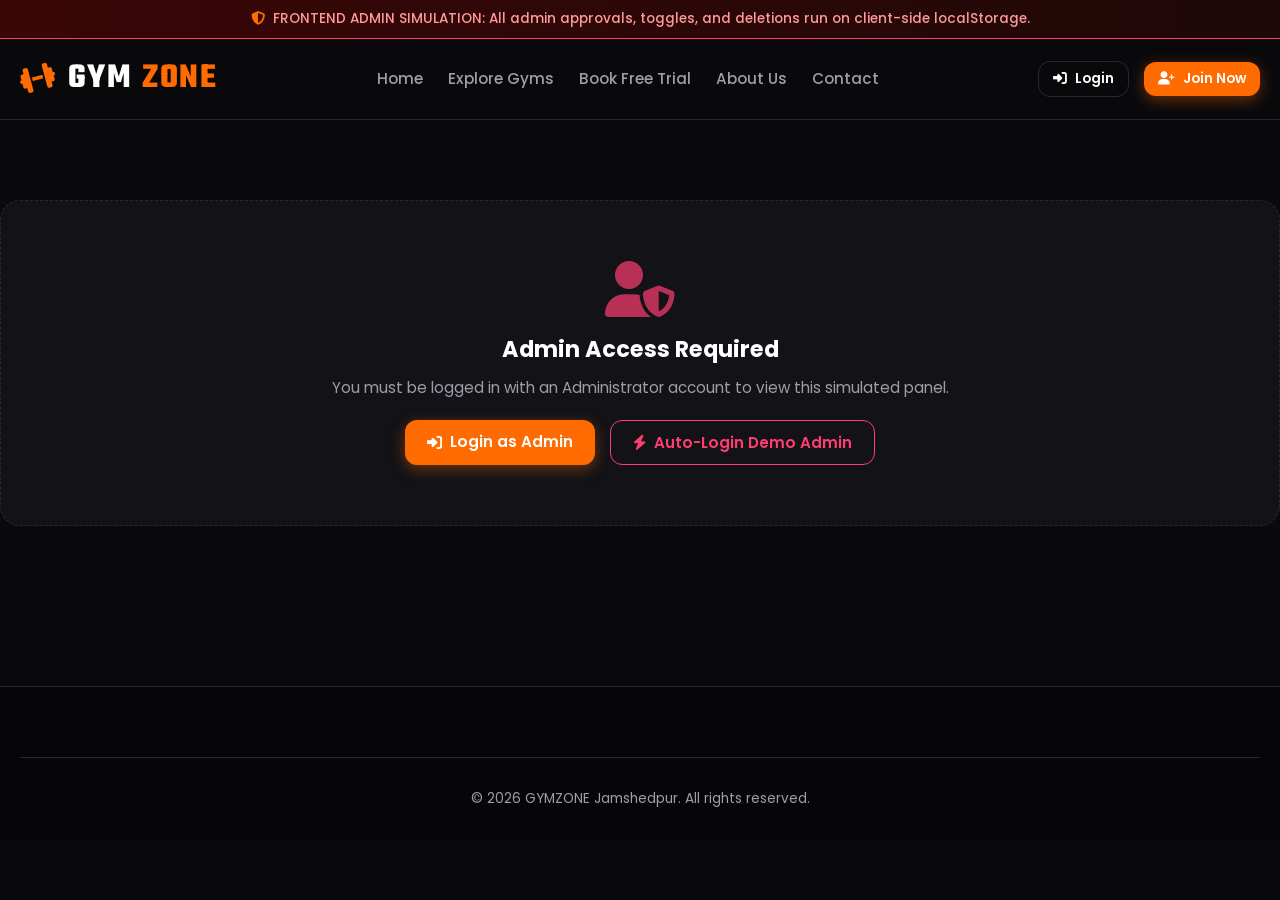
<file: admin-dashboard.html>
<!DOCTYPE html>
<html lang="en">
<head>
  <meta charset="UTF-8">
  <meta name="viewport" content="width=device-width, initial-scale=1.0">
  <title>Admin Dashboard - GYMZONE</title>
  <link rel="stylesheet" href="https://cdnjs.cloudflare.com/ajax/libs/font-awesome/6.4.0/css/all.min.css">
  <link rel="stylesheet" href="css/style.css">
  <link rel="stylesheet" href="css/responsive.css">
</head>
<body>

  <!-- Demo Disclaimer Banner -->
  <div class="demo-banner" style="background: linear-gradient(90deg, #3b0606, #1f0808); border-bottom-color: var(--danger-color); color: #ff9999;">
    <i class="fas fa-shield-alt"></i> FRONTEND ADMIN SIMULATION: All admin approvals, toggles, and deletions run on client-side localStorage.
  </div>

  <!-- Navigation Bar -->
  <nav class="navbar">
    <div class="container">
      <a href="index.html" class="brand-logo">
        <i class="fas fa-dumbbell"></i> GYM<span>ZONE</span>
      </a>
      
      <ul class="nav-links">
        <li><a href="index.html" class="nav-link">Home</a></li>
        <li><a href="explore.html" class="nav-link">Explore Gyms</a></li>
        <li><a href="booking.html" class="nav-link">Book Free Trial</a></li>
        <li><a href="about.html" class="nav-link">About Us</a></li>
        <li><a href="contact.html" class="nav-link">Contact</a></li>
      </ul>

      <div style="display: flex; align-items: center; gap: 15px;">
        <div class="nav-right">
          <!-- Populated by JS -->
        </div>
        <button class="hamburger-btn" aria-label="Toggle Menu"><i class="fas fa-bars"></i></button>
      </div>
    </div>
  </nav>

  <!-- Protection Warning -->
  <div id="adminProtectionWarning" class="container section" style="display: none;">
    <div class="empty-state">
      <i class="fas fa-user-shield empty-icon" style="color: var(--danger-color);"></i>
      <h3 class="empty-title">Admin Access Required</h3>
      <p class="empty-desc">You must be logged in with an Administrator account to view this simulated panel.</p>
      <div style="display: flex; gap: 15px; justify-content: center; margin-top: 15px;">
        <a href="login.html" class="btn btn-primary"><i class="fas fa-sign-in-alt"></i> Login as Admin</a>
        <button onclick="loginDemoAdmin()" class="btn btn-outline" style="border-color: var(--danger-color); color: var(--danger-color);"><i class="fas fa-bolt"></i> Auto-Login Demo Admin</button>
      </div>
    </div>
  </div>

  <!-- Main Admin Content -->
  <div id="adminDashboardContent" class="container section" style="display: none; padding-top: 40px;">
    
    <div class="dashboard-header">
      <h1 style="font-family: var(--font-heading); font-size: 3rem; text-transform: uppercase; line-height: 1;">Platform <span>Admin Panel</span></h1>
      <p style="color: var(--text-muted);">Simulated frontend control center: Approve gym submissions, manage users & bookings.</p>
    </div>

    <!-- Admin Overview Cards -->
    <div class="stats-grid">
      <div class="stat-card">
        <div class="stat-icon"><i class="fas fa-dumbbell"></i></div>
        <div>
          <div class="stat-val" id="adminTotalGyms">0</div>
          <div class="stat-label">Total Gym Listings</div>
        </div>
      </div>

      <div class="stat-card">
        <div class="stat-icon" style="background: rgba(255, 170, 0, 0.15); color: var(--warning-color);"><i class="fas fa-clock"></i></div>
        <div>
          <div class="stat-val" id="adminPendingGyms">0</div>
          <div class="stat-label">Pending Approvals</div>
        </div>
      </div>

      <div class="stat-card">
        <div class="stat-icon" style="background: rgba(0, 230, 118, 0.15); color: var(--success-color);"><i class="fas fa-users"></i></div>
        <div>
          <div class="stat-val" id="adminTotalUsers">0</div>
          <div class="stat-label">Registered Demo Users</div>
        </div>
      </div>

      <div class="stat-card">
        <div class="stat-icon" style="background: rgba(255, 61, 113, 0.15); color: var(--danger-color);"><i class="fas fa-receipt"></i></div>
        <div>
          <div class="stat-val" id="adminTotalBookings">0</div>
          <div class="stat-label">Trial Pass Bookings</div>
        </div>
      </div>
    </div>

    <!-- Pending Gym Listings Approval Table -->
    <div class="detail-block">
      <h3 class="detail-block-title"><i class="fas fa-hourglass-half"></i> Pending Gym Submissions (Approve / Reject)</h3>
      <div class="table-responsive">
        <table class="data-table">
          <thead>
            <tr>
              <th>Gym & Owner</th>
              <th>Location</th>
              <th>Monthly Price</th>
              <th>Review Status</th>
              <th>Actions</th>
            </tr>
          </thead>
          <tbody id="adminPendingGymsBody">
            <!-- Rendered by admin.js -->
          </tbody>
        </table>
      </div>
    </div>

    <!-- All Gyms Management Table -->
    <div class="detail-block">
      <h3 class="detail-block-title"><i class="fas fa-building"></i> All Platform Gyms (Toggle Featured / Delete)</h3>
      <div class="table-responsive">
        <table class="data-table">
          <thead>
            <tr>
              <th>Gym Name</th>
              <th>Location</th>
              <th>Price</th>
              <th>Featured Status</th>
              <th>State</th>
              <th>Actions</th>
            </tr>
          </thead>
          <tbody id="adminAllGymsBody">
            <!-- Rendered by admin.js -->
          </tbody>
        </table>
      </div>
    </div>

    <!-- Users & Bookings Grid -->
    <div style="display: grid; grid-template-columns: 1fr 1fr; gap: 30px;">
      
      <div class="detail-block">
        <h3 class="detail-block-title"><i class="fas fa-user-friends"></i> Demo Users List</h3>
        <div class="table-responsive">
          <table class="data-table">
            <thead>
              <tr>
                <th>User Name</th>
                <th>Email</th>
                <th>Role</th>
                <th>Phone</th>
                <th>Joined</th>
              </tr>
            </thead>
            <tbody id="adminUsersTableBody">
              <!-- Rendered by admin.js -->
            </tbody>
          </table>
        </div>
      </div>

      <div class="detail-block">
        <h3 class="detail-block-title"><i class="fas fa-calendar-alt"></i> All Trial Pass Bookings</h3>
        <div class="table-responsive">
          <table class="data-table">
            <thead>
              <tr>
                <th>ID</th>
                <th>Member</th>
                <th>Gym</th>
                <th>Date & Slot</th>
                <th>Status</th>
              </tr>
            </thead>
            <tbody id="adminBookingsTableBody">
              <!-- Rendered by admin.js -->
            </tbody>
          </table>
        </div>
      </div>

    </div>

  </div>

  <!-- Footer -->
  <footer class="footer">
    <div class="container">
      <div class="footer-bottom">
        <p>&copy; 2026 GYMZONE Jamshedpur. All rights reserved.</p>
      </div>
    </div>
  </footer>

  <!-- Scripts -->
  <script src="js/gyms.js"></script>
  <script src="js/auth.js"></script>
  <script src="js/booking.js"></script>
  <script src="js/main.js"></script>
  <script src="js/admin.js"></script>
  <script>
    function loginDemoAdmin() {
      loginUser("admin@gymzone.com", "pass123");
      location.reload();
    }
  </script>
</body>
</html>
</file>
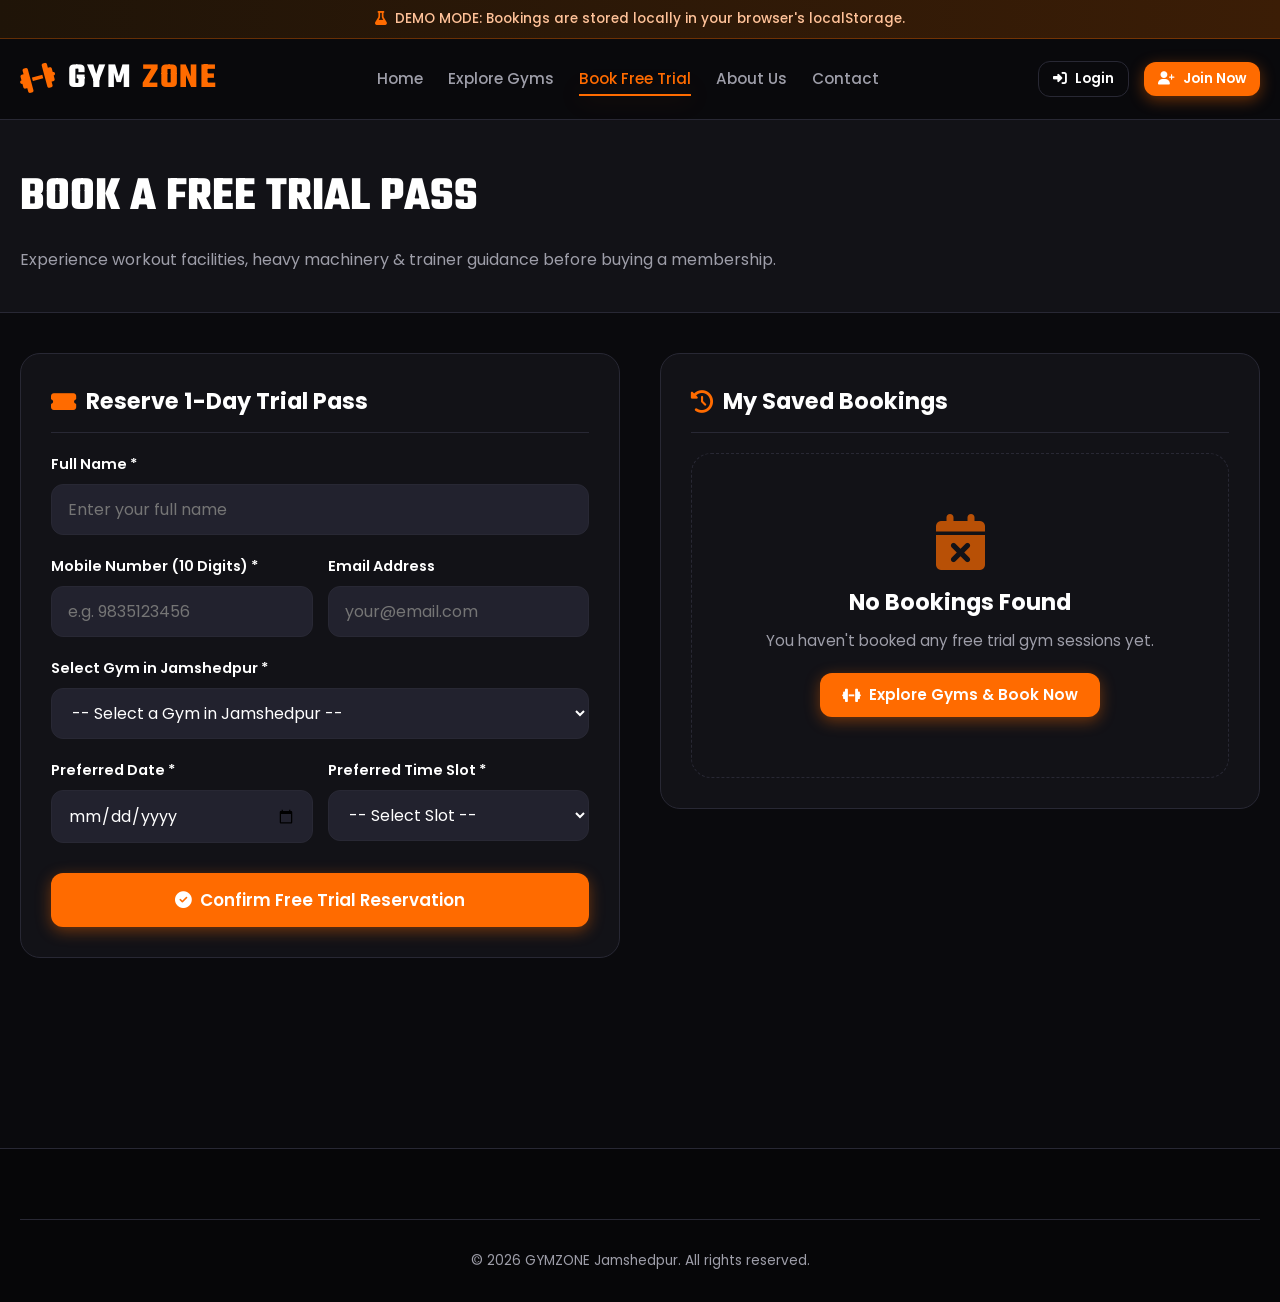
<file: booking.html>
<!DOCTYPE html>
<html lang="en">
<head>
  <meta charset="UTF-8">
  <meta name="viewport" content="width=device-width, initial-scale=1.0">
  <title>Book a Free Trial - GYMZONE</title>
  <link rel="stylesheet" href="https://cdnjs.cloudflare.com/ajax/libs/font-awesome/6.4.0/css/all.min.css">
  <link rel="stylesheet" href="css/style.css">
  <link rel="stylesheet" href="css/responsive.css">
</head>
<body>

  <!-- Demo Disclaimer Banner -->
  <div class="demo-banner">
    <i class="fas fa-flask"></i> DEMO MODE: Bookings are stored locally in your browser's localStorage.
  </div>

  <!-- Navigation Bar -->
  <nav class="navbar">
    <div class="container">
      <a href="index.html" class="brand-logo">
        <i class="fas fa-dumbbell"></i> GYM<span>ZONE</span>
      </a>
      
      <ul class="nav-links">
        <li><a href="index.html" class="nav-link">Home</a></li>
        <li><a href="explore.html" class="nav-link">Explore Gyms</a></li>
        <li><a href="booking.html" class="nav-link active">Book Free Trial</a></li>
        <li><a href="about.html" class="nav-link">About Us</a></li>
        <li><a href="contact.html" class="nav-link">Contact</a></li>
      </ul>

      <div style="display: flex; align-items: center; gap: 15px;">
        <div class="nav-right">
          <!-- Populated by JS -->
        </div>
        <button class="hamburger-btn" aria-label="Toggle Menu"><i class="fas fa-bars"></i></button>
      </div>
    </div>
  </nav>

  <!-- Page Header -->
  <div style="background: var(--bg-card); border-bottom: 1px solid var(--border-color); padding: 40px 0;">
    <div class="container">
      <h1 style="font-family: var(--font-heading); font-size: 3rem; text-transform: uppercase; margin-bottom: 10px;">Book a <span>Free Trial Pass</span></h1>
      <p style="color: var(--text-muted);">Experience workout facilities, heavy machinery & trainer guidance before buying a membership.</p>
    </div>
  </div>

  <!-- Booking Form & History Section -->
  <section class="section" style="padding-top: 40px;">
    <div class="container">
      <div style="display: grid; grid-template-columns: 1fr 1fr; gap: 40px; align-items: start;">
        
        <!-- Booking Form Box -->
        <div class="detail-block">
          <h2 class="detail-block-title"><i class="fas fa-ticket-alt"></i> Reserve 1-Day Trial Pass</h2>
          
          <form id="trialBookingForm">
            <div class="form-group">
              <label class="form-label" for="bookingName">Full Name *</label>
              <input type="text" id="bookingName" class="form-control" placeholder="Enter your full name" required>
              <span id="bookingNameError" class="error-text"></span>
            </div>

            <div class="form-row">
              <div class="form-group">
                <label class="form-label" for="bookingPhone">Mobile Number (10 Digits) *</label>
                <input type="tel" id="bookingPhone" class="form-control" placeholder="e.g. 9835123456" required>
                <span id="bookingPhoneError" class="error-text"></span>
              </div>

              <div class="form-group">
                <label class="form-label" for="bookingEmail">Email Address</label>
                <input type="email" id="bookingEmail" class="form-control" placeholder="your@email.com">
              </div>
            </div>

            <div class="form-group">
              <label class="form-label" for="bookingGymSelect">Select Gym in Jamshedpur *</label>
              <select id="bookingGymSelect" class="form-control" required>
                <option value="">-- Select a Gym --</option>
              </select>
              <span id="bookingGymError" class="error-text"></span>
            </div>

            <div class="form-row">
              <div class="form-group">
                <label class="form-label" for="bookingDate">Preferred Date *</label>
                <input type="date" id="bookingDate" class="form-control" required>
                <span id="bookingDateError" class="error-text"></span>
              </div>

              <div class="form-group">
                <label class="form-label" for="bookingTimeSlot">Preferred Time Slot *</label>
                <select id="bookingTimeSlot" class="form-control" required>
                  <option value="">-- Select Slot --</option>
                  <option value="Morning (06:00 AM - 09:00 AM)">Morning (06:00 AM - 09:00 AM)</option>
                  <option value="Mid-Day (10:00 AM - 01:00 PM)">Mid-Day (10:00 AM - 01:00 PM)</option>
                  <option value="Evening (05:00 PM - 08:00 PM)">Evening (05:00 PM - 08:00 PM)</option>
                  <option value="Night (08:00 PM - 10:00 PM)">Night (08:00 PM - 10:00 PM)</option>
                </select>
                <span id="bookingTimeError" class="error-text"></span>
              </div>
            </div>

            <button type="submit" class="btn btn-primary btn-lg" style="width: 100%; margin-top: 10px;">
              <i class="fas fa-check-circle"></i> Confirm Free Trial Reservation
            </button>
          </form>
        </div>

        <!-- User Bookings History Box -->
        <div>
          <div class="detail-block">
            <h2 class="detail-block-title"><i class="fas fa-history"></i> My Saved Bookings</h2>
            <div id="userBookingsList">
              <!-- Rendered by booking.js -->
            </div>
          </div>
        </div>

      </div>
    </div>
  </section>

  <!-- Booking Confirmation Modal -->
  <div id="bookingSuccessModal" class="modal-overlay">
    <div class="modal-container" style="text-align: center;">
      <button class="modal-close-btn" onclick="document.getElementById('bookingSuccessModal').classList.remove('active')"><i class="fas fa-times"></i></button>
      <i class="fas fa-check-circle" style="font-size: 4rem; color: var(--success-color); margin-bottom: 15px;"></i>
      <h3 style="font-family: var(--font-heading); font-size: 2.5rem; line-height: 1;">Trial Pass Confirmed!</h3>
      <p style="color: var(--text-muted); font-size: 0.95rem;">Your free trial pass has been generated and saved to your browser session.</p>
      
      <div id="bookingConfirmationDetails"></div>

      <div style="margin-top: 25px; display: flex; gap: 15px; justify-content: center;">
        <button onclick="document.getElementById('bookingSuccessModal').classList.remove('active')" class="btn btn-primary">Done</button>
        <a href="explore.html" class="btn btn-outline">Explore More Gyms</a>
      </div>
    </div>
  </div>

  <!-- Footer -->
  <footer class="footer">
    <div class="container">
      <div class="footer-bottom">
        <p>&copy; 2026 GYMZONE Jamshedpur. All rights reserved.</p>
      </div>
    </div>
  </footer>

  <!-- Scripts -->
  <script src="js/gyms.js"></script>
  <script src="js/auth.js"></script>
  <script src="js/main.js"></script>
  <script src="js/booking.js"></script>
</body>
</html>
</file>
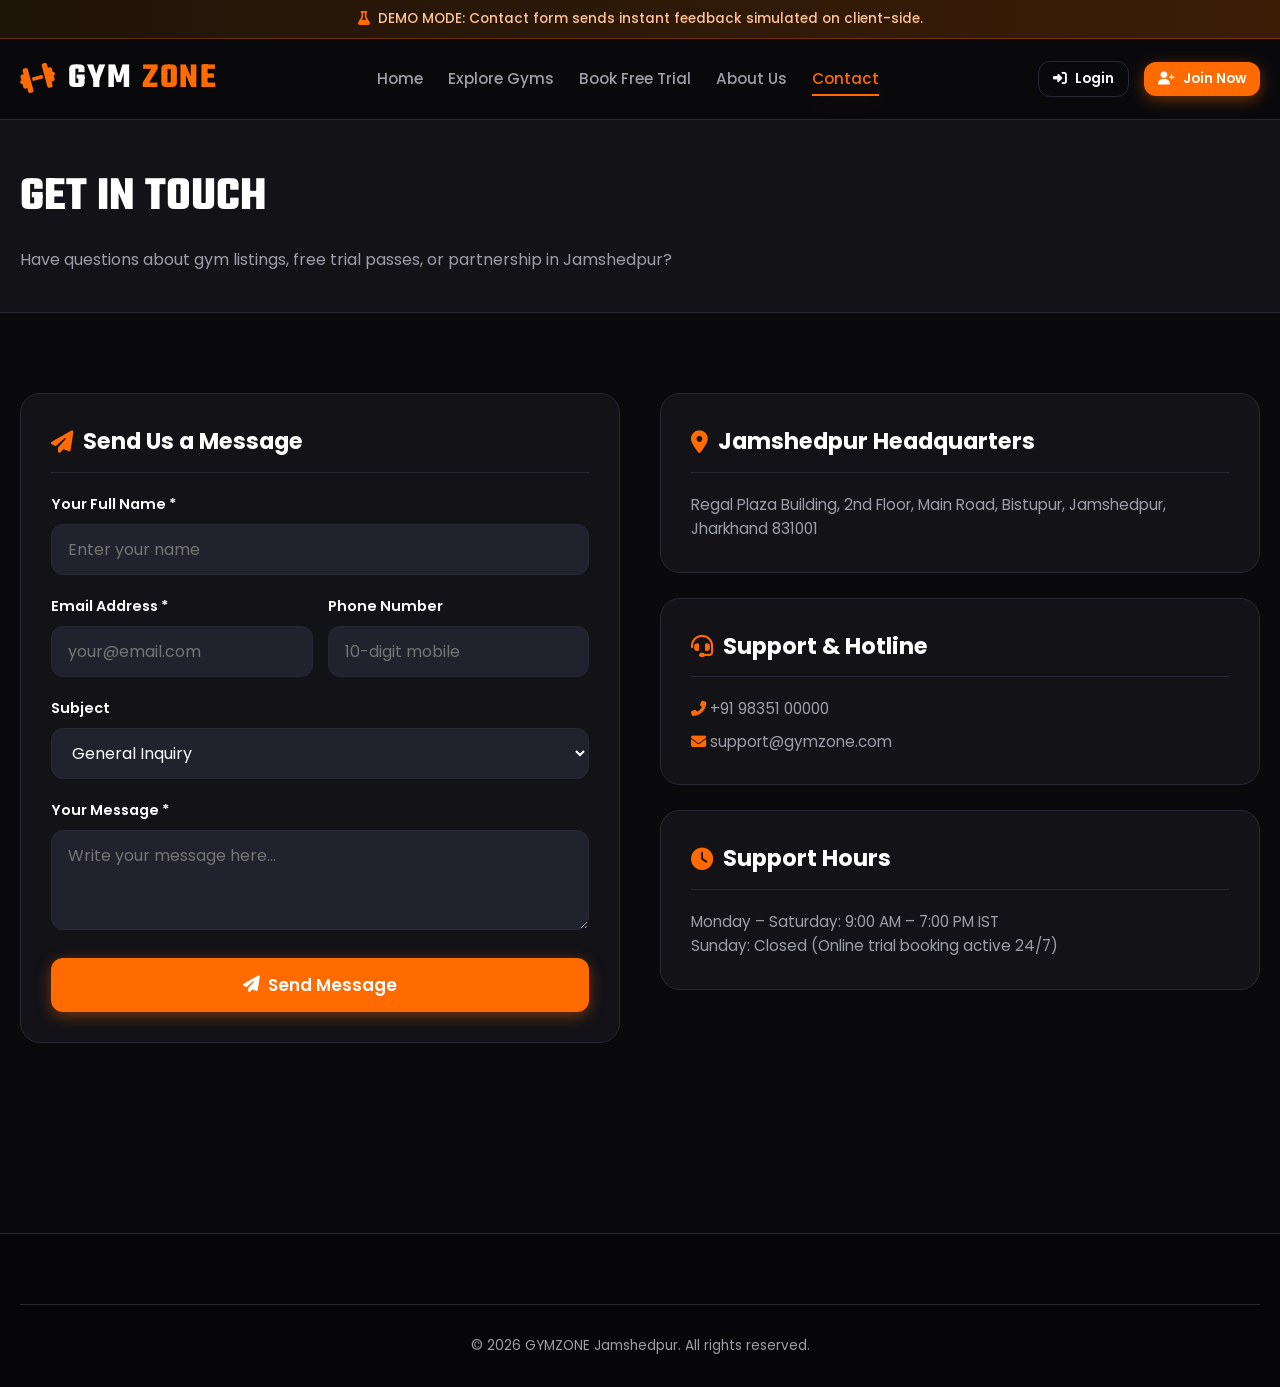
<file: contact.html>
<!DOCTYPE html>
<html lang="en">
<head>
  <meta charset="UTF-8">
  <meta name="viewport" content="width=device-width, initial-scale=1.0">
  <title>Contact Us - GYMZONE Jamshedpur</title>
  <link rel="stylesheet" href="https://cdnjs.cloudflare.com/ajax/libs/font-awesome/6.4.0/css/all.min.css">
  <link rel="stylesheet" href="css/style.css">
  <link rel="stylesheet" href="css/responsive.css">
</head>
<body>

  <!-- Demo Disclaimer Banner -->
  <div class="demo-banner">
    <i class="fas fa-flask"></i> DEMO MODE: Contact form sends instant feedback simulated on client-side.
  </div>

  <!-- Navigation Bar -->
  <nav class="navbar">
    <div class="container">
      <a href="index.html" class="brand-logo">
        <i class="fas fa-dumbbell"></i> GYM<span>ZONE</span>
      </a>
      
      <ul class="nav-links">
        <li><a href="index.html" class="nav-link">Home</a></li>
        <li><a href="explore.html" class="nav-link">Explore Gyms</a></li>
        <li><a href="booking.html" class="nav-link">Book Free Trial</a></li>
        <li><a href="about.html" class="nav-link">About Us</a></li>
        <li><a href="contact.html" class="nav-link active">Contact</a></li>
      </ul>

      <div style="display: flex; align-items: center; gap: 15px;">
        <div class="nav-right">
          <!-- Populated by JS -->
        </div>
        <button class="hamburger-btn" aria-label="Toggle Menu"><i class="fas fa-bars"></i></button>
      </div>
    </div>
  </nav>

  <!-- Page Header -->
  <div style="background: var(--bg-card); border-bottom: 1px solid var(--border-color); padding: 40px 0;">
    <div class="container">
      <h1 style="font-family: var(--font-heading); font-size: 3rem; text-transform: uppercase; margin-bottom: 10px;">Get in <span>Touch</span></h1>
      <p style="color: var(--text-muted);">Have questions about gym listings, free trial passes, or partnership in Jamshedpur?</p>
    </div>
  </div>

  <!-- Contact Section -->
  <section class="section">
    <div class="container">
      <div style="display: grid; grid-template-columns: 1fr 1fr; gap: 40px; align-items: start;">
        
        <!-- Contact Form -->
        <div class="detail-block">
          <h3 class="detail-block-title"><i class="fas fa-paper-plane"></i> Send Us a Message</h3>
          
          <form id="contactForm">
            <div class="form-group">
              <label class="form-label">Your Full Name *</label>
              <input type="text" id="contactName" class="form-control" placeholder="Enter your name" required>
            </div>

            <div class="form-row">
              <div class="form-group">
                <label class="form-label">Email Address *</label>
                <input type="email" id="contactEmail" class="form-control" placeholder="your@email.com" required>
              </div>

              <div class="form-group">
                <label class="form-label">Phone Number</label>
                <input type="tel" id="contactPhone" class="form-control" placeholder="10-digit mobile">
              </div>
            </div>

            <div class="form-group">
              <label class="form-label">Subject</label>
              <select id="contactSubject" class="form-control">
                <option value="General Inquiry">General Inquiry</option>
                <option value="Gym Listing Partnership">Gym Listing Partnership (Owners)</option>
                <option value="Trial Pass Help">Free Trial Pass Issue</option>
                <option value="Feedback">Platform Feedback</option>
              </select>
            </div>

            <div class="form-group">
              <label class="form-label">Your Message *</label>
              <textarea id="contactMessage" class="form-control" placeholder="Write your message here..." required></textarea>
            </div>

            <button type="submit" class="btn btn-primary btn-lg" style="width: 100%;"><i class="fas fa-paper-plane"></i> Send Message</button>
          </form>
        </div>

        <!-- Contact Info Cards -->
        <div>
          <div class="detail-block" style="margin-bottom: 25px;">
            <h3 class="detail-block-title"><i class="fas fa-map-marker-alt"></i> Jamshedpur Headquarters</h3>
            <p style="color: var(--text-muted); font-size: 0.95rem; line-height: 1.6;">
              Regal Plaza Building, 2nd Floor, Main Road, Bistupur, Jamshedpur, Jharkhand 831001
            </p>
          </div>

          <div class="detail-block" style="margin-bottom: 25px;">
            <h3 class="detail-block-title"><i class="fas fa-headset"></i> Support & Hotline</h3>
            <p style="color: var(--text-muted); font-size: 0.95rem; margin-bottom: 8px;"><i class="fas fa-phone-alt" style="color: var(--accent-orange);"></i> +91 98351 00000</p>
            <p style="color: var(--text-muted); font-size: 0.95rem;"><i class="fas fa-envelope" style="color: var(--accent-orange);"></i> support@gymzone.com</p>
          </div>

          <div class="detail-block">
            <h3 class="detail-block-title"><i class="fas fa-clock"></i> Support Hours</h3>
            <p style="color: var(--text-muted); font-size: 0.95rem;">Monday – Saturday: 9:00 AM – 7:00 PM IST</p>
            <p style="color: var(--text-muted); font-size: 0.95rem;">Sunday: Closed (Online trial booking active 24/7)</p>
          </div>
        </div>

      </div>
    </div>
  </section>

  <!-- Footer -->
  <footer class="footer">
    <div class="container">
      <div class="footer-bottom">
        <p>&copy; 2026 GYMZONE Jamshedpur. All rights reserved.</p>
      </div>
    </div>
  </footer>

  <!-- Scripts -->
  <script src="js/gyms.js"></script>
  <script src="js/auth.js"></script>
  <script src="js/main.js"></script>
  <script>
    document.addEventListener("DOMContentLoaded", () => {
      const contactForm = document.getElementById("contactForm");
      if (contactForm) {
        contactForm.addEventListener("submit", (e) => {
          e.preventDefault();
          showToast("Thank you! Your message has been received.", "success");
          contactForm.reset();
        });
      }
    });
  </script>
</body>
</html>
</file>
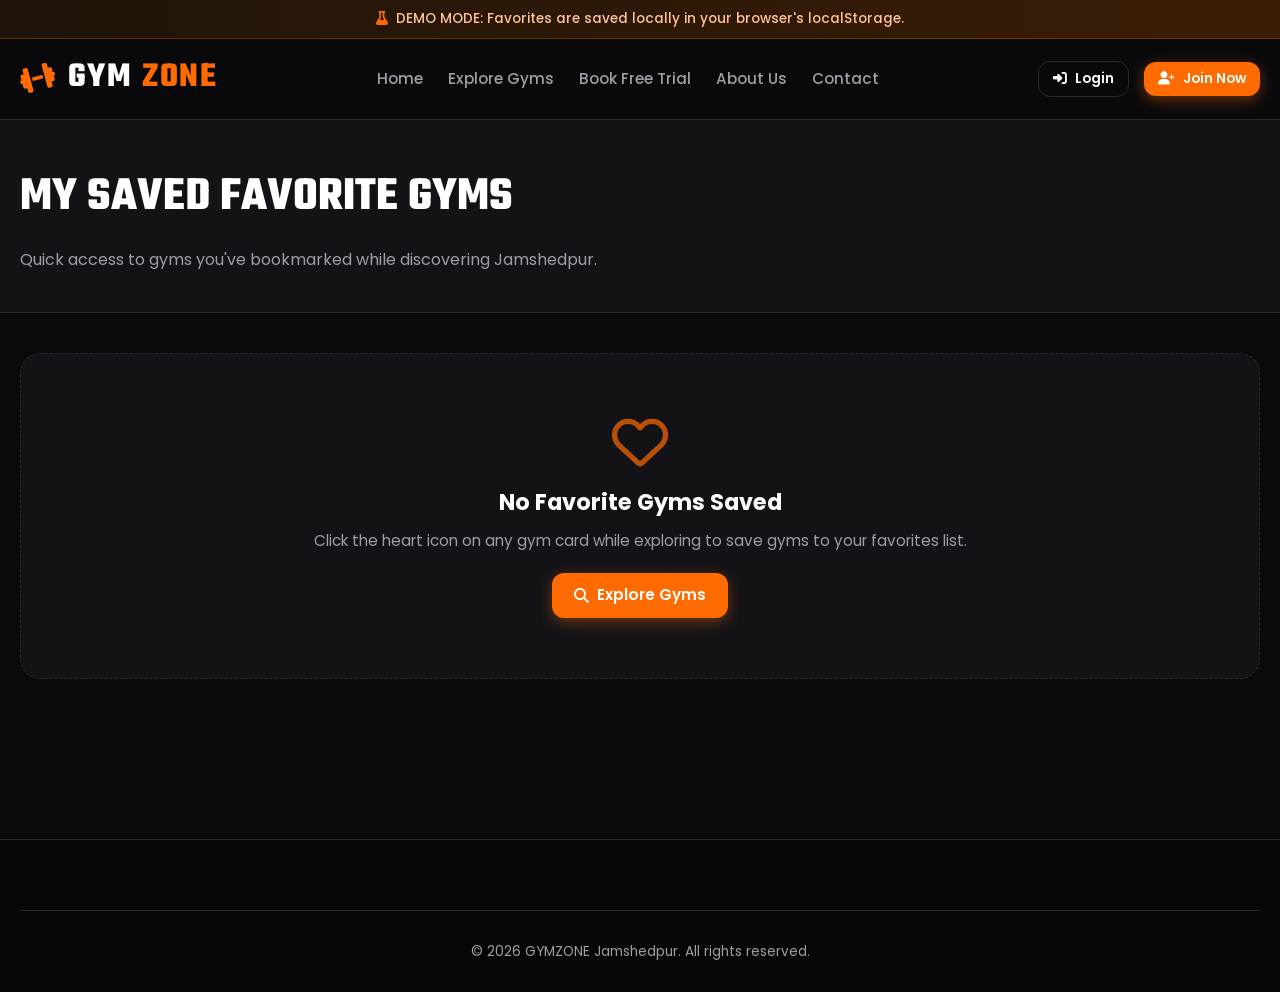
<file: favorites.html>
<!DOCTYPE html>
<html lang="en">
<head>
  <meta charset="UTF-8">
  <meta name="viewport" content="width=device-width, initial-scale=1.0">
  <title>Saved Gyms - GYMZONE</title>
  <link rel="stylesheet" href="https://cdnjs.cloudflare.com/ajax/libs/font-awesome/6.4.0/css/all.min.css">
  <link rel="stylesheet" href="css/style.css">
  <link rel="stylesheet" href="css/responsive.css">
</head>
<body>

  <!-- Demo Disclaimer Banner -->
  <div class="demo-banner">
    <i class="fas fa-flask"></i> DEMO MODE: Favorites are saved locally in your browser's localStorage.
  </div>

  <!-- Navigation Bar -->
  <nav class="navbar">
    <div class="container">
      <a href="index.html" class="brand-logo">
        <i class="fas fa-dumbbell"></i> GYM<span>ZONE</span>
      </a>
      
      <ul class="nav-links">
        <li><a href="index.html" class="nav-link">Home</a></li>
        <li><a href="explore.html" class="nav-link">Explore Gyms</a></li>
        <li><a href="booking.html" class="nav-link">Book Free Trial</a></li>
        <li><a href="about.html" class="nav-link">About Us</a></li>
        <li><a href="contact.html" class="nav-link">Contact</a></li>
      </ul>

      <div style="display: flex; align-items: center; gap: 15px;">
        <div class="nav-right">
          <!-- Populated by JS -->
        </div>
        <button class="hamburger-btn" aria-label="Toggle Menu"><i class="fas fa-bars"></i></button>
      </div>
    </div>
  </nav>

  <!-- Page Header -->
  <div style="background: var(--bg-card); border-bottom: 1px solid var(--border-color); padding: 40px 0;">
    <div class="container">
      <h1 style="font-family: var(--font-heading); font-size: 3rem; text-transform: uppercase; margin-bottom: 10px;">My Saved <span>Favorite Gyms</span></h1>
      <p style="color: var(--text-muted);">Quick access to gyms you've bookmarked while discovering Jamshedpur.</p>
    </div>
  </div>

  <!-- Favorites Content Section -->
  <section class="section" style="padding-top: 40px;">
    <div class="container">
      <div class="gyms-grid" id="favoritesGrid">
        <!-- Rendered by favorites.js -->
      </div>
    </div>
  </section>

  <!-- Footer -->
  <footer class="footer">
    <div class="container">
      <div class="footer-bottom">
        <p>&copy; 2026 GYMZONE Jamshedpur. All rights reserved.</p>
      </div>
    </div>
  </footer>

  <!-- Scripts -->
  <script src="js/gyms.js"></script>
  <script src="js/auth.js"></script>
  <script src="js/main.js"></script>
  <script src="js/favorites.js"></script>
</body>
</html>
</file>
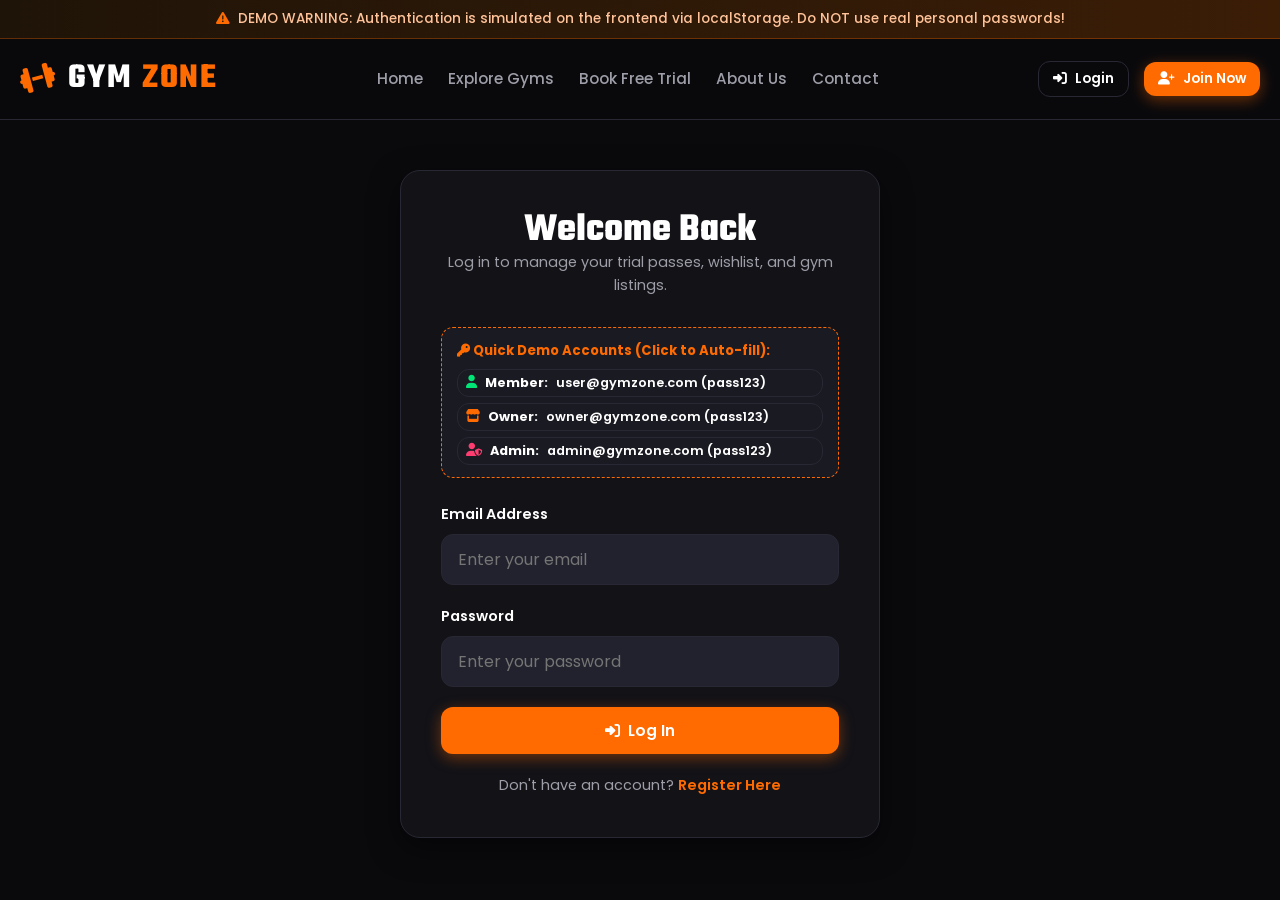
<file: login.html>
<!DOCTYPE html>
<html lang="en">
<head>
  <meta charset="UTF-8">
  <meta name="viewport" content="width=device-width, initial-scale=1.0">
  <title>Login - GYMZONE</title>
  <link rel="stylesheet" href="https://cdnjs.cloudflare.com/ajax/libs/font-awesome/6.4.0/css/all.min.css">
  <link rel="stylesheet" href="css/style.css">
  <link rel="stylesheet" href="css/responsive.css">
</head>
<body>

  <!-- Demo Disclaimer Banner -->
  <div class="demo-banner">
    <i class="fas fa-exclamation-triangle"></i> DEMO WARNING: Authentication is simulated on the frontend via localStorage. Do NOT use real personal passwords!
  </div>

  <!-- Navigation Bar -->
  <nav class="navbar">
    <div class="container">
      <a href="index.html" class="brand-logo">
        <i class="fas fa-dumbbell"></i> GYM<span>ZONE</span>
      </a>
      
      <ul class="nav-links">
        <li><a href="index.html" class="nav-link">Home</a></li>
        <li><a href="explore.html" class="nav-link">Explore Gyms</a></li>
        <li><a href="booking.html" class="nav-link">Book Free Trial</a></li>
        <li><a href="about.html" class="nav-link">About Us</a></li>
        <li><a href="contact.html" class="nav-link">Contact</a></li>
      </ul>

      <div style="display: flex; align-items: center; gap: 15px;">
        <div class="nav-right">
          <!-- Populated by JS -->
        </div>
        <button class="hamburger-btn" aria-label="Toggle Menu"><i class="fas fa-bars"></i></button>
      </div>
    </div>
  </nav>

  <!-- Login Card Wrapper -->
  <div class="auth-wrapper">
    <div class="auth-card">
      <div class="auth-header">
        <h1 class="auth-title">Welcome <span>Back</span></h1>
        <p class="auth-subtitle">Log in to manage your trial passes, wishlist, and gym listings.</p>
      </div>

      <!-- Demo Quick Logins Box -->
      <div class="demo-credentials-box">
        <p><i class="fas fa-key"></i> Quick Demo Accounts (Click to Auto-fill):</p>
        <div style="display: flex; flex-direction: column; gap: 6px; margin-top: 8px;">
          <button type="button" onclick="fillDemo('user@gymzone.com', 'pass123')" class="btn btn-outline btn-sm" style="justify-content: flex-start; text-align: left; padding: 4px 8px; font-size: 0.8rem;">
            <i class="fas fa-user" style="color: var(--success-color);"></i> <strong>Member:</strong> user@gymzone.com (pass123)
          </button>
          <button type="button" onclick="fillDemo('owner@gymzone.com', 'pass123')" class="btn btn-outline btn-sm" style="justify-content: flex-start; text-align: left; padding: 4px 8px; font-size: 0.8rem;">
            <i class="fas fa-store" style="color: var(--accent-orange);"></i> <strong>Owner:</strong> owner@gymzone.com (pass123)
          </button>
          <button type="button" onclick="fillDemo('admin@gymzone.com', 'pass123')" class="btn btn-outline btn-sm" style="justify-content: flex-start; text-align: left; padding: 4px 8px; font-size: 0.8rem;">
            <i class="fas fa-user-shield" style="color: var(--danger-color);"></i> <strong>Admin:</strong> admin@gymzone.com (pass123)
          </button>
        </div>
      </div>

      <form id="loginForm">
        <div class="form-group">
          <label class="form-label">Email Address</label>
          <input type="email" id="loginEmail" class="form-control" placeholder="Enter your email" required>
        </div>

        <div class="form-group">
          <label class="form-label">Password</label>
          <input type="password" id="loginPassword" class="form-control" placeholder="Enter your password" required>
        </div>

        <span id="loginError" class="error-text" style="margin-bottom: 15px;"></span>

        <button type="submit" class="btn btn-primary" style="width: 100%; padding: 12px 0;">
          <i class="fas fa-sign-in-alt"></i> Log In
        </button>
      </form>

      <div style="text-align: center; margin-top: 20px; font-size: 0.9rem; color: var(--text-muted);">
        Don't have an account? <a href="register.html" style="color: var(--accent-orange); font-weight: 600;">Register Here</a>
      </div>
    </div>
  </div>

  <!-- Scripts -->
  <script src="js/gyms.js"></script>
  <script src="js/auth.js"></script>
  <script src="js/main.js"></script>
  <script>
    function fillDemo(email, password) {
      document.getElementById("loginEmail").value = email;
      document.getElementById("loginPassword").value = password;
    }

    document.addEventListener("DOMContentLoaded", () => {
      const loginForm = document.getElementById("loginForm");
      if (loginForm) {
        loginForm.addEventListener("submit", (e) => {
          e.preventDefault();
          const email = document.getElementById("loginEmail").value.trim();
          const password = document.getElementById("loginPassword").value;
          const errorEl = document.getElementById("loginError");

          errorEl.classList.remove("show");

          const res = loginUser(email, password);
          if (res.success) {
            showToast(`Welcome back, ${res.user.name}!`, "success");
            setTimeout(() => {
              if (res.user.role === "admin") {
                window.location.href = "admin-dashboard.html";
              } else if (res.user.role === "owner") {
                window.location.href = "owner-dashboard.html";
              } else {
                window.location.href = "index.html";
              }
            }, 600);
          } else {
            errorEl.textContent = res.message;
            errorEl.classList.add("show");
          }
        });
      }
    });
  </script>
</body>
</html>
</file>
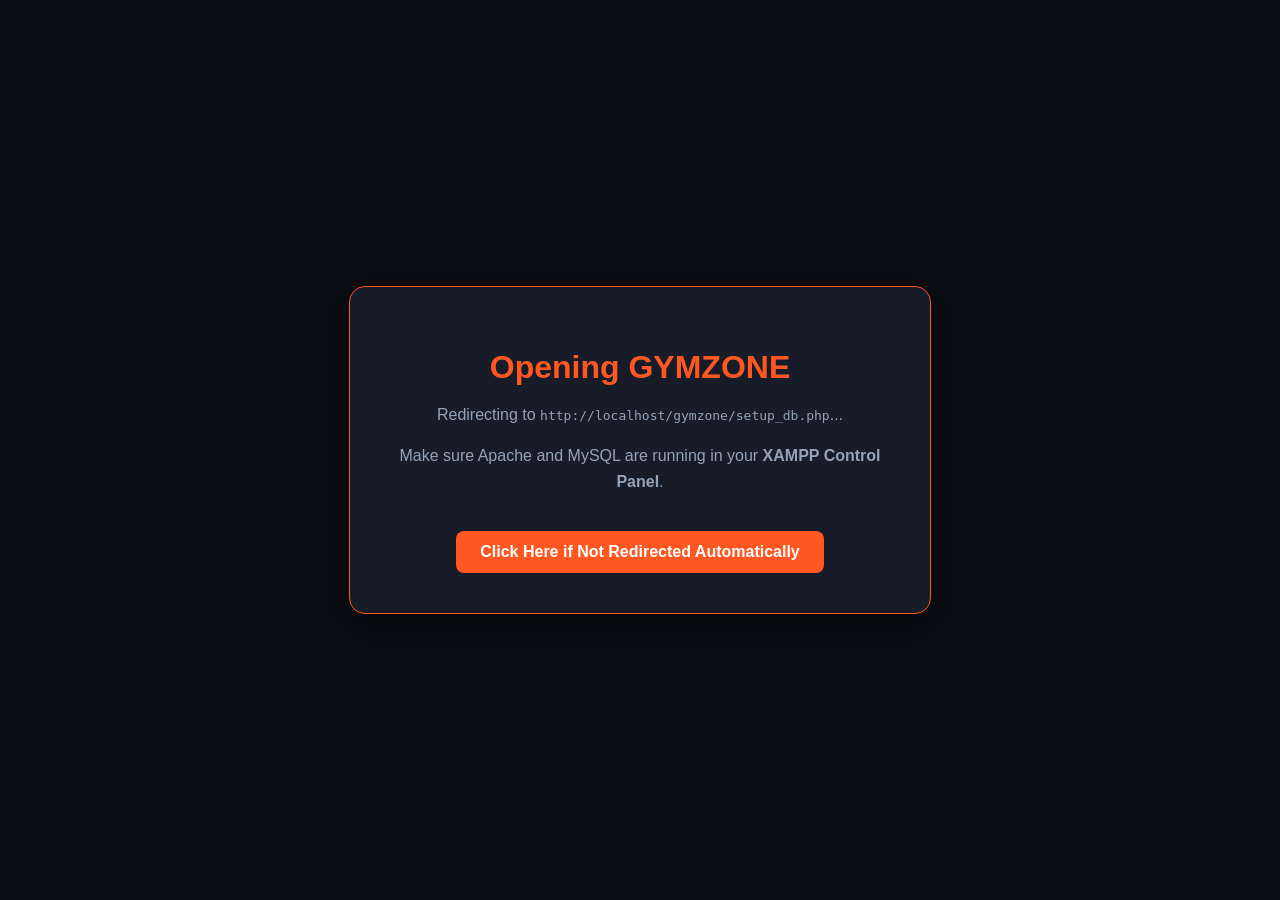
<file: open_gymzone.html>
<!DOCTYPE html>
<html lang="en">
<head>
    <meta charset="UTF-8">
    <meta name="viewport" content="width=device-width, initial-scale=1.0">
    <title>Redirecting to GYMZONE...</title>
    <meta http-equiv="refresh" content="1;url=http://localhost/gymzone/setup_db.php">
    <style>
        body {
            background-color: #0b0d13;
            color: #f8fafc;
            font-family: -apple-system, BlinkMacSystemFont, "Segoe UI", Roboto, sans-serif;
            display: flex;
            align-items: center;
            justify-content: center;
            min-height: 100vh;
            margin: 0;
            text-align: center;
        }
        .box {
            background: #181c28;
            border: 1px solid #ff5722;
            padding: 40px;
            border-radius: 16px;
            max-width: 500px;
            box-shadow: 0 10px 40px rgba(0,0,0,0.5);
        }
        h1 { color: #ff5722; margin-bottom: 12px; }
        p { color: #94a3b8; line-height: 1.6; }
        a {
            display: inline-block;
            margin-top: 20px;
            background: #ff5722;
            color: #fff;
            padding: 12px 24px;
            border-radius: 8px;
            text-decoration: none;
            font-weight: bold;
        }
        a:hover { background: #f4511e; }
    </style>
</head>
<body>
    <div class="box">
        <h1>Opening GYMZONE</h1>
        <p>Redirecting to <code>http://localhost/gymzone/setup_db.php</code>...</p>
        <p>Make sure Apache and MySQL are running in your <strong>XAMPP Control Panel</strong>.</p>
        <a href="http://localhost/gymzone/setup_db.php">Click Here if Not Redirected Automatically</a>
    </div>
</body>
</html>
</file>
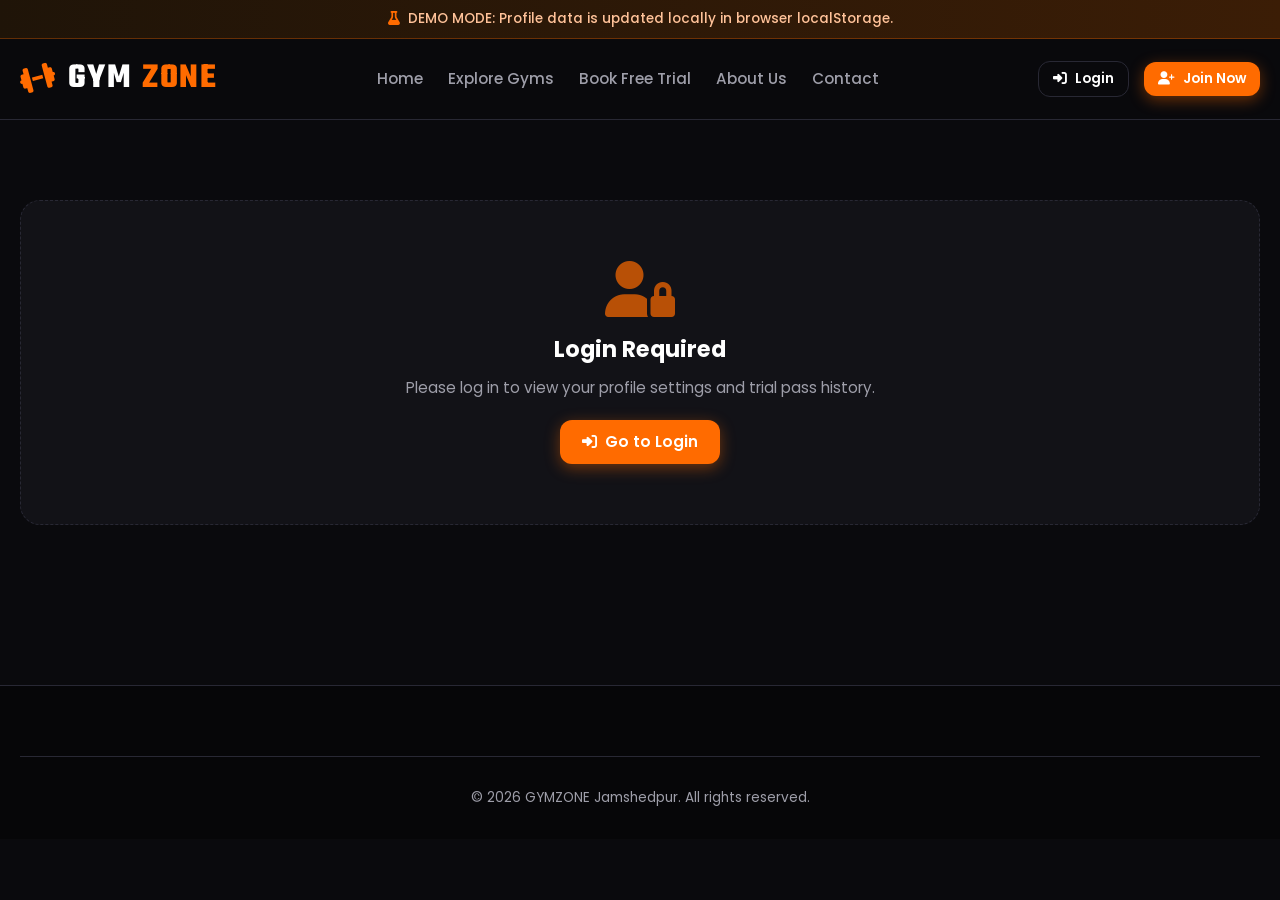
<file: profile.html>
<!DOCTYPE html>
<html lang="en">
<head>
  <meta charset="UTF-8">
  <meta name="viewport" content="width=device-width, initial-scale=1.0">
  <title>User Profile - GYMZONE</title>
  <link rel="stylesheet" href="https://cdnjs.cloudflare.com/ajax/libs/font-awesome/6.4.0/css/all.min.css">
  <link rel="stylesheet" href="css/style.css">
  <link rel="stylesheet" href="css/responsive.css">
</head>
<body>

  <!-- Demo Disclaimer Banner -->
  <div class="demo-banner">
    <i class="fas fa-flask"></i> DEMO MODE: Profile data is updated locally in browser localStorage.
  </div>

  <!-- Navigation Bar -->
  <nav class="navbar">
    <div class="container">
      <a href="index.html" class="brand-logo">
        <i class="fas fa-dumbbell"></i> GYM<span>ZONE</span>
      </a>
      
      <ul class="nav-links">
        <li><a href="index.html" class="nav-link">Home</a></li>
        <li><a href="explore.html" class="nav-link">Explore Gyms</a></li>
        <li><a href="booking.html" class="nav-link">Book Free Trial</a></li>
        <li><a href="about.html" class="nav-link">About Us</a></li>
        <li><a href="contact.html" class="nav-link">Contact</a></li>
      </ul>

      <div style="display: flex; align-items: center; gap: 15px;">
        <div class="nav-right">
          <!-- Populated by JS -->
        </div>
        <button class="hamburger-btn" aria-label="Toggle Menu"><i class="fas fa-bars"></i></button>
      </div>
    </div>
  </nav>

  <!-- Profile Section -->
  <section class="section">
    <div class="container">
      <div id="profileContainer">
        <!-- Rendered by JS -->
      </div>
    </div>
  </section>

  <!-- Footer -->
  <footer class="footer">
    <div class="container">
      <div class="footer-bottom">
        <p>&copy; 2026 GYMZONE Jamshedpur. All rights reserved.</p>
      </div>
    </div>
  </footer>

  <!-- Scripts -->
  <script src="js/gyms.js"></script>
  <script src="js/auth.js"></script>
  <script src="js/main.js"></script>
  <script src="js/booking.js"></script>
  <script>
    document.addEventListener("DOMContentLoaded", () => {
      renderProfilePage();
    });

    function renderProfilePage() {
      const container = document.getElementById("profileContainer");
      const currentUser = getCurrentUser();

      if (!currentUser) {
        container.innerHTML = `
          <div class="empty-state">
            <i class="fas fa-user-lock empty-icon"></i>
            <h3 class="empty-title">Login Required</h3>
            <p class="empty-desc">Please log in to view your profile settings and trial pass history.</p>
            <a href="login.html" class="btn btn-primary"><i class="fas fa-sign-in-alt"></i> Go to Login</a>
          </div>
        `;
        return;
      }

      container.innerHTML = `
        <div style="display: grid; grid-template-columns: 320px 1fr; gap: 40px;">
          
          <!-- Profile Card -->
          <div class="detail-block" style="text-align: center;">
            <div class="user-avatar" style="width: 90px; height: 90px; font-size: 2.2rem; margin: 0 auto 15px auto;">
              ${currentUser.avatar || 'U'}
            </div>
            <h2 style="font-size: 1.4rem; font-weight: 700; margin-bottom: 4px;">${currentUser.name}</h2>
            <p style="color: var(--text-muted); font-size: 0.85rem; margin-bottom: 12px;">${currentUser.email}</p>
            <span class="badge ${currentUser.role === 'admin' ? 'badge-danger' : currentUser.role === 'owner' ? 'badge-orange' : 'badge-success'}">
              ${currentUser.role.toUpperCase()} ACCOUNT
            </span>

            <div style="border-top: 1px solid var(--border-color); margin: 25px 0; padding-top: 20px; text-align: left;">
              <p style="font-size: 0.85rem; color: var(--text-muted); margin-bottom: 8px;"><strong>Member Since:</strong> ${currentUser.joinedDate || '2026-01-15'}</p>
              <p style="font-size: 0.85rem; color: var(--text-muted);"><strong>Phone:</strong> ${currentUser.phone || 'Not set'}</p>
            </div>

            <button onclick="logoutUser()" class="btn btn-outline" style="width: 100%; color: var(--danger-color); border-color: var(--danger-color);">
              <i class="fas fa-sign-out-alt"></i> Logout
            </button>
          </div>

          <!-- Edit Profile & Bookings Tab -->
          <div>
            <div class="detail-block" style="margin-bottom: 30px;">
              <h3 class="detail-block-title"><i class="fas fa-user-edit"></i> Edit Profile Details</h3>
              <form id="editProfileForm">
                <div class="form-row">
                  <div class="form-group">
                    <label class="form-label">Full Name</label>
                    <input type="text" id="editName" class="form-control" value="${currentUser.name}" required>
                  </div>
                  <div class="form-group">
                    <label class="form-label">Phone Number</label>
                    <input type="tel" id="editPhone" class="form-control" value="${currentUser.phone || ''}" placeholder="10 digit mobile">
                  </div>
                </div>

                <div class="form-group">
                  <label class="form-label">Email Address (Read Only)</label>
                  <input type="email" class="form-control" value="${currentUser.email}" disabled style="opacity: 0.6;">
                </div>

                <button type="submit" class="btn btn-primary"><i class="fas fa-save"></i> Save Profile Changes</button>
              </form>
            </div>

            <div class="detail-block">
              <h3 class="detail-block-title"><i class="fas fa-calendar-check"></i> My Free Trial Pass History</h3>
              <div id="userBookingsList">
                <!-- Rendered by booking.js -->
              </div>
            </div>
          </div>

        </div>
      `;

      const editForm = document.getElementById("editProfileForm");
      if (editForm) {
        editForm.addEventListener("submit", (e) => {
          e.preventDefault();
          const name = document.getElementById("editName").value.trim();
          const phone = document.getElementById("editPhone").value.trim();

          const initials = name.split(" ").map(n => n[0]).join("").toUpperCase().substring(0, 2) || "U";
          const updated = {
            ...currentUser,
            name: name,
            phone: phone,
            avatar: initials
          };

          if (updateUserProfile(updated)) {
            showToast("Profile details updated!", "success");
            setTimeout(() => location.reload(), 600);
          }
        });
      }

      renderUserBookings();
    }
  </script>
</body>
</html>
</file>
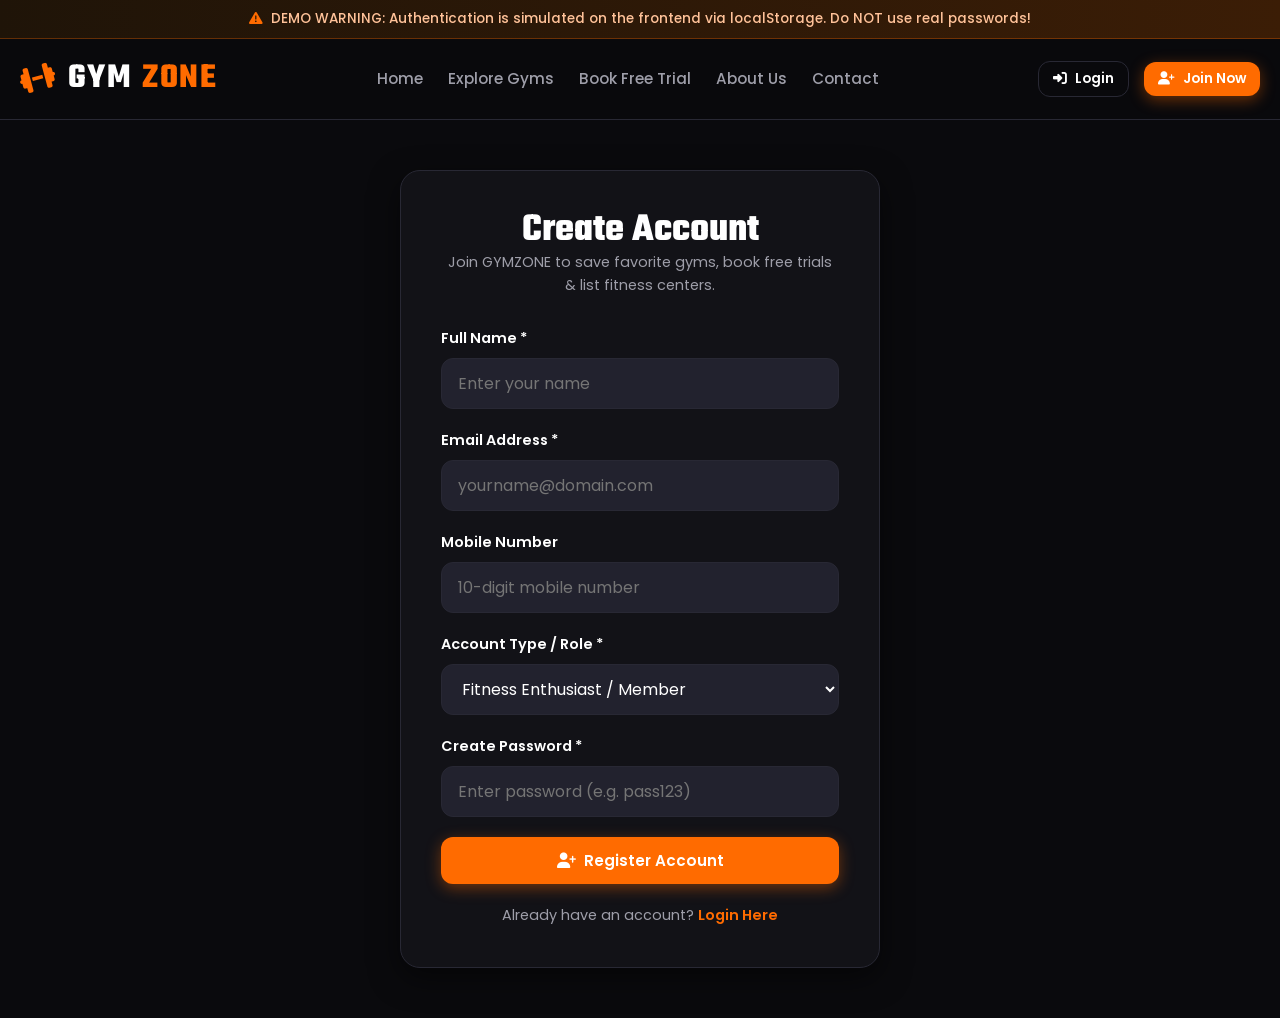
<file: register.html>
<!DOCTYPE html>
<html lang="en">
<head>
  <meta charset="UTF-8">
  <meta name="viewport" content="width=device-width, initial-scale=1.0">
  <title>Register Account - GYMZONE</title>
  <link rel="stylesheet" href="https://cdnjs.cloudflare.com/ajax/libs/font-awesome/6.4.0/css/all.min.css">
  <link rel="stylesheet" href="css/style.css">
  <link rel="stylesheet" href="css/responsive.css">
</head>
<body>

  <!-- Demo Disclaimer Banner -->
  <div class="demo-banner">
    <i class="fas fa-exclamation-triangle"></i> DEMO WARNING: Authentication is simulated on the frontend via localStorage. Do NOT use real passwords!
  </div>

  <!-- Navigation Bar -->
  <nav class="navbar">
    <div class="container">
      <a href="index.html" class="brand-logo">
        <i class="fas fa-dumbbell"></i> GYM<span>ZONE</span>
      </a>
      
      <ul class="nav-links">
        <li><a href="index.html" class="nav-link">Home</a></li>
        <li><a href="explore.html" class="nav-link">Explore Gyms</a></li>
        <li><a href="booking.html" class="nav-link">Book Free Trial</a></li>
        <li><a href="about.html" class="nav-link">About Us</a></li>
        <li><a href="contact.html" class="nav-link">Contact</a></li>
      </ul>

      <div style="display: flex; align-items: center; gap: 15px;">
        <div class="nav-right">
          <!-- Populated by JS -->
        </div>
        <button class="hamburger-btn" aria-label="Toggle Menu"><i class="fas fa-bars"></i></button>
      </div>
    </div>
  </nav>

  <!-- Register Card Wrapper -->
  <div class="auth-wrapper">
    <div class="auth-card">
      <div class="auth-header">
        <h1 class="auth-title">Create <span>Account</span></h1>
        <p class="auth-subtitle">Join GYMZONE to save favorite gyms, book free trials & list fitness centers.</p>
      </div>

      <form id="registerForm">
        <div class="form-group">
          <label class="form-label">Full Name *</label>
          <input type="text" id="regName" class="form-control" placeholder="Enter your name" required>
        </div>

        <div class="form-group">
          <label class="form-label">Email Address *</label>
          <input type="email" id="regEmail" class="form-control" placeholder="yourname@domain.com" required>
        </div>

        <div class="form-group">
          <label class="form-label">Mobile Number</label>
          <input type="tel" id="regPhone" class="form-control" placeholder="10-digit mobile number">
        </div>

        <div class="form-group">
          <label class="form-label">Account Type / Role *</label>
          <select id="regRole" class="form-control" required>
            <option value="member">Fitness Enthusiast / Member</option>
            <option value="owner">Gym Owner / Manager</option>
          </select>
        </div>

        <div class="form-group">
          <label class="form-label">Create Password *</label>
          <input type="password" id="regPassword" class="form-control" placeholder="Enter password (e.g. pass123)" required>
        </div>

        <span id="regError" class="error-text" style="margin-bottom: 15px;"></span>

        <button type="submit" class="btn btn-primary" style="width: 100%; padding: 12px 0;">
          <i class="fas fa-user-plus"></i> Register Account
        </button>
      </form>

      <div style="text-align: center; margin-top: 20px; font-size: 0.9rem; color: var(--text-muted);">
        Already have an account? <a href="login.html" style="color: var(--accent-orange); font-weight: 600;">Login Here</a>
      </div>
    </div>
  </div>

  <!-- Scripts -->
  <script src="js/gyms.js"></script>
  <script src="js/auth.js"></script>
  <script src="js/main.js"></script>
  <script>
    document.addEventListener("DOMContentLoaded", () => {
      const regForm = document.getElementById("registerForm");
      if (regForm) {
        regForm.addEventListener("submit", (e) => {
          e.preventDefault();
          const name = document.getElementById("regName").value.trim();
          const email = document.getElementById("regEmail").value.trim();
          const phone = document.getElementById("regPhone").value.trim();
          const role = document.getElementById("regRole").value;
          const password = document.getElementById("regPassword").value;
          const errorEl = document.getElementById("regError");

          errorEl.classList.remove("show");

          const res = registerUser(name, email, password, role, phone);
          if (res.success) {
            showToast("Account created successfully!", "success");
            setTimeout(() => {
              if (role === "owner") {
                window.location.href = "owner-dashboard.html";
              } else {
                window.location.href = "index.html";
              }
            }, 600);
          } else {
            errorEl.textContent = res.message;
            errorEl.classList.add("show");
          }
        });
      }
    });
  </script>
</body>
</html>
</file>
<file: css/style.css>
/* ==========================================================================
   GYMZONE - Premium Gym Discovery Platform Stylesheet
   Color Palette:
   - Primary Dark: #0A0A0D (Deepest dark background)
   - Secondary Dark: #121217 (Card background)
   - Dark Surface: #1A1A22 (Hover states & elevated surfaces)
   - Accent Orange: #FF6B00 (Primary action & brand color)
   - Accent Orange Hover: #FF8526
   - Glow Effect: rgba(255, 107, 0, 0.25)
   - Text Primary: #FFFFFF
   - Text Muted: #9E9EA9
   - Border Color: #282834
   ========================================================================== */

/* 1. Google Font Imports & Reset */
@import url('https://fonts.googleapis.com/css2?family=Poppins:wght@300;400;500;600;700;800;900&family=Teko:wght@500;600;700&display=swap');

:root {
  --bg-main: #0A0A0D;
  --bg-card: #121217;
  --bg-surface: #1A1A22;
  --bg-input: #22222E;
  --accent-orange: #FF6B00;
  --accent-orange-hover: #FF8526;
  --accent-glow: rgba(255, 107, 0, 0.3);
  --text-white: #FFFFFF;
  --text-muted: #9E9EA9;
  --text-dark: #121217;
  --border-color: #282834;
  --success-color: #00E676;
  --danger-color: #FF3D71;
  --warning-color: #FFAA00;
  --radius-sm: 6px;
  --radius-md: 12px;
  --radius-lg: 20px;
  --transition-fast: 0.2s ease;
  --transition-normal: 0.3s cubic-bezier(0.4, 0, 0.2, 1);
  --shadow-card: 0 10px 30px rgba(0, 0, 0, 0.5);
  --shadow-glow: 0 0 25px rgba(255, 107, 0, 0.35);
  --font-heading: 'Teko', sans-serif;
  --font-body: 'Poppins', sans-serif;
}

* {
  margin: 0;
  padding: 0;
  box-sizing: border-box;
}

html {
  scroll-behavior: smooth;
}

body {
  font-family: var(--font-body);
  background-color: var(--bg-main);
  color: var(--text-white);
  line-height: 1.6;
  overflow-x: hidden;
  min-height: 100vh;
  display: flex;
  flex-direction: column;
}

a {
  text-decoration: none;
  color: inherit;
  transition: var(--transition-fast);
}

ul {
  list-style: none;
}

img {
  max-width: 100%;
  height: auto;
  display: block;
}

button, input, select, textarea {
  font-family: inherit;
  font-size: inherit;
  outline: none;
  border: none;
}

button {
  cursor: pointer;
}

/* Scrollbar Styling */
::-webkit-scrollbar {
  width: 8px;
}
::-webkit-scrollbar-track {
  background: var(--bg-main);
}
::-webkit-scrollbar-thumb {
  background: var(--bg-surface);
  border-radius: 4px;
}
::-webkit-scrollbar-thumb:hover {
  background: var(--accent-orange);
}

/* Helper Container */
.container {
  max-width: 1280px;
  margin: 0 auto;
  padding: 0 20px;
  width: 100%;
}

.main-content {
  flex: 1;
}

/* Utility Badges */
.badge {
  display: inline-block;
  padding: 4px 12px;
  border-radius: 50px;
  font-size: 0.75rem;
  font-weight: 700;
  text-transform: uppercase;
  letter-spacing: 1px;
}

.badge-orange {
  background: rgba(255, 107, 0, 0.15);
  color: var(--accent-orange);
  border: 1px solid var(--accent-orange);
}

.badge-success {
  background: rgba(0, 230, 118, 0.15);
  color: var(--success-color);
  border: 1px solid var(--success-color);
}

.badge-warning {
  background: rgba(255, 170, 0, 0.15);
  color: var(--warning-color);
  border: 1px solid var(--warning-color);
}

.badge-danger {
  background: rgba(255, 61, 113, 0.15);
  color: var(--danger-color);
  border: 1px solid var(--danger-color);
}

/* Disclaimer Banner */
.demo-banner {
  background: linear-gradient(90deg, #1f1408, #3b1d06);
  border-bottom: 1px solid rgba(255, 107, 0, 0.3);
  color: #ffc299;
  font-size: 0.85rem;
  padding: 8px 15px;
  text-align: center;
  font-weight: 500;
  display: flex;
  align-items: center;
  justify-content: center;
  gap: 8px;
}

.demo-banner i {
  color: var(--accent-orange);
}

/* Header & Navigation */
.navbar {
  background-color: rgba(10, 10, 13, 0.95);
  backdrop-filter: blur(12px);
  position: sticky;
  top: 0;
  z-index: 1000;
  border-bottom: 1px solid var(--border-color);
  transition: var(--transition-normal);
}

.navbar .container {
  display: flex;
  align-items: center;
  justify-content: space-between;
  height: 80px;
}

.brand-logo {
  display: flex;
  align-items: center;
  gap: 10px;
  font-family: var(--font-heading);
  font-size: 2.2rem;
  font-weight: 700;
  letter-spacing: 1.5px;
  color: var(--text-white);
  text-transform: uppercase;
}

.brand-logo span {
  color: var(--accent-orange);
}

.brand-logo i {
  color: var(--accent-orange);
  font-size: 1.8rem;
  transform: rotate(-15deg);
}

.nav-links {
  display: flex;
  align-items: center;
  gap: 25px;
}

.nav-link {
  font-size: 0.95rem;
  font-weight: 500;
  color: var(--text-muted);
  position: relative;
  padding: 5px 0;
}

.nav-link:hover, .nav-link.active {
  color: var(--accent-orange);
}

.nav-link.active::after {
  content: '';
  position: absolute;
  bottom: -2px;
  left: 0;
  width: 100%;
  height: 2px;
  background-color: var(--accent-orange);
  box-shadow: var(--shadow-glow);
}

.nav-right {
  display: flex;
  align-items: center;
  gap: 15px;
}

.btn {
  display: inline-flex;
  align-items: center;
  justify-content: center;
  gap: 8px;
  padding: 10px 22px;
  border-radius: var(--radius-md);
  font-weight: 600;
  font-size: 0.95rem;
  transition: var(--transition-normal);
  white-space: nowrap;
}

.btn-primary {
  background: var(--accent-orange);
  color: var(--text-white);
  box-shadow: 0 4px 15px rgba(255, 107, 0, 0.4);
}

.btn-primary:hover {
  background: var(--accent-orange-hover);
  box-shadow: 0 6px 20px rgba(255, 107, 0, 0.6);
  transform: translateY(-2px);
}

.btn-outline {
  background: transparent;
  color: var(--text-white);
  border: 1px solid var(--border-color);
}

.btn-outline:hover {
  border-color: var(--accent-orange);
  color: var(--accent-orange);
  background: rgba(255, 107, 0, 0.05);
}

.btn-sm {
  padding: 6px 14px;
  font-size: 0.85rem;
}

.btn-lg {
  padding: 14px 32px;
  font-size: 1.05rem;
  border-radius: var(--radius-md);
}

.user-menu {
  position: relative;
}

.user-btn {
  display: flex;
  align-items: center;
  gap: 10px;
  background: var(--bg-surface);
  border: 1px solid var(--border-color);
  padding: 6px 14px;
  border-radius: 50px;
  color: var(--text-white);
  cursor: pointer;
  transition: var(--transition-fast);
}

.user-btn:hover {
  border-color: var(--accent-orange);
}

.user-avatar {
  width: 32px;
  height: 32px;
  border-radius: 50%;
  background: var(--accent-orange);
  color: var(--text-white);
  display: flex;
  align-items: center;
  justify-content: center;
  font-weight: 700;
  font-size: 0.9rem;
}

.dropdown-menu {
  position: absolute;
  top: 120%;
  right: 0;
  width: 220px;
  background: var(--bg-card);
  border: 1px solid var(--border-color);
  border-radius: var(--radius-md);
  padding: 8px 0;
  box-shadow: var(--shadow-card);
  opacity: 0;
  visibility: hidden;
  transform: translateY(10px);
  transition: var(--transition-normal);
  z-index: 100;
}

.user-menu:hover .dropdown-menu,
.dropdown-menu.show {
  opacity: 1;
  visibility: visible;
  transform: translateY(0);
}

.dropdown-header {
  padding: 10px 16px;
  border-bottom: 1px solid var(--border-color);
}

.dropdown-name {
  font-weight: 600;
  color: var(--text-white);
  font-size: 0.95rem;
}

.dropdown-role {
  font-size: 0.75rem;
  color: var(--accent-orange);
  text-transform: uppercase;
  font-weight: 700;
}

.dropdown-item {
  display: flex;
  align-items: center;
  gap: 10px;
  padding: 10px 16px;
  font-size: 0.9rem;
  color: var(--text-muted);
}

.dropdown-item:hover {
  background: var(--bg-surface);
  color: var(--text-white);
}

.dropdown-item i {
  width: 18px;
  color: var(--accent-orange);
}

.hamburger-btn {
  display: none;
  background: none;
  color: var(--text-white);
  font-size: 1.5rem;
  cursor: pointer;
}

/* 2. Hero Section */
.hero {
  position: relative;
  min-height: 80vh;
  display: flex;
  align-items: center;
  background: linear-gradient(rgba(10, 10, 13, 0.85), rgba(10, 10, 13, 0.95)),
              url('https://images.unsplash.com/photo-1534438327276-14e5300c3a48?q=80&w=1920&auto=format&fit=crop') center/cover no-repeat;
  padding: 80px 0;
  overflow: hidden;
}

.hero::after {
  content: '';
  position: absolute;
  bottom: 0;
  left: 0;
  width: 100%;
  height: 100px;
  background: linear-gradient(to top, var(--bg-main), transparent);
}

.hero-content {
  max-width: 800px;
  margin: 0 auto;
  text-align: center;
  position: relative;
  z-index: 2;
}

.hero-tagline {
  display: inline-flex;
  align-items: center;
  gap: 8px;
  padding: 6px 16px;
  border-radius: 50px;
  background: rgba(255, 107, 0, 0.15);
  color: var(--accent-orange);
  border: 1px solid rgba(255, 107, 0, 0.3);
  font-size: 0.9rem;
  font-weight: 600;
  margin-bottom: 20px;
}

.hero-title {
  font-family: var(--font-heading);
  font-size: 4rem;
  line-height: 1;
  text-transform: uppercase;
  letter-spacing: 2px;
  margin-bottom: 20px;
}

.hero-title span {
  color: var(--accent-orange);
  text-shadow: 0 0 20px var(--accent-glow);
}

.hero-subtitle {
  font-size: 1.15rem;
  color: var(--text-muted);
  margin-bottom: 35px;
  max-width: 650px;
  margin-left: auto;
  margin-right: auto;
}

/* Main Hero Search Bar */
.hero-search-box {
  background: rgba(26, 26, 34, 0.85);
  backdrop-filter: blur(16px);
  border: 1px solid var(--border-color);
  padding: 10px;
  border-radius: 50px;
  display: flex;
  align-items: center;
  gap: 10px;
  box-shadow: 0 15px 40px rgba(0, 0, 0, 0.6);
  margin-bottom: 35px;
}

.search-input-group {
  flex: 1;
  display: flex;
  align-items: center;
  gap: 12px;
  padding: 0 15px;
  border-right: 1px solid var(--border-color);
}

.search-input-group:last-of-type {
  border-right: none;
}

.search-input-group i {
  color: var(--accent-orange);
  font-size: 1.2rem;
}

.search-input-group input,
.search-input-group select {
  width: 100%;
  background: transparent;
  color: var(--text-white);
  font-size: 0.95rem;
}

.search-input-group select option {
  background: var(--bg-card);
  color: var(--text-white);
}

.hero-cta-btns {
  display: flex;
  justify-content: center;
  flex-wrap: wrap;
  gap: 15px;
}

/* 3. Section Styling */
.section {
  padding: 80px 0;
}

.section-header {
  display: flex;
  justify-content: space-between;
  align-items: flex-end;
  margin-bottom: 40px;
  position: relative;
}

.section-title-wrap {
  max-width: 600px;
}

.section-subtitle {
  color: var(--accent-orange);
  font-weight: 700;
  font-size: 0.9rem;
  text-transform: uppercase;
  letter-spacing: 2px;
  display: block;
  margin-bottom: 5px;
}

.section-title {
  font-family: var(--font-heading);
  font-size: 2.8rem;
  text-transform: uppercase;
  letter-spacing: 1px;
  line-height: 1.1;
}

/* Gym Cards Grid */
.gyms-grid {
  display: grid;
  grid-template-columns: repeat(auto-fill, minmax(320px, 1fr));
  gap: 30px;
}

.gym-card {
  background: var(--bg-card);
  border-radius: var(--radius-lg);
  border: 1px solid var(--border-color);
  overflow: hidden;
  transition: var(--transition-normal);
  display: flex;
  flex-direction: column;
  position: relative;
}

.gym-card:hover {
  transform: translateY(-8px);
  border-color: var(--accent-orange);
  box-shadow: 0 15px 35px rgba(0, 0, 0, 0.7), var(--shadow-glow);
}

.gym-card-img-wrap {
  position: relative;
  height: 210px;
  overflow: hidden;
}

.gym-card-img {
  width: 100%;
  height: 100%;
  object-fit: cover;
  transition: transform 0.5s ease;
}

.gym-card:hover .gym-card-img {
  transform: scale(1.08);
}

.gym-tag {
  position: absolute;
  top: 15px;
  left: 15px;
  z-index: 2;
}

.favorite-btn {
  position: absolute;
  top: 15px;
  right: 15px;
  width: 36px;
  height: 36px;
  border-radius: 50%;
  background: rgba(10, 10, 13, 0.7);
  backdrop-filter: blur(8px);
  color: var(--text-white);
  display: flex;
  align-items: center;
  justify-content: center;
  cursor: pointer;
  transition: var(--transition-fast);
  z-index: 2;
}

.favorite-btn:hover, .favorite-btn.active {
  background: var(--accent-orange);
  color: var(--text-white);
}

.gym-rating-badge {
  position: absolute;
  bottom: 12px;
  right: 15px;
  background: rgba(10, 10, 13, 0.85);
  backdrop-filter: blur(8px);
  padding: 4px 10px;
  border-radius: 50px;
  font-size: 0.85rem;
  font-weight: 700;
  display: flex;
  align-items: center;
  gap: 5px;
  color: var(--text-white);
  border: 1px solid var(--border-color);
}

.gym-rating-badge i {
  color: #FFD700;
}

.gym-card-body {
  padding: 22px;
  display: flex;
  flex-direction: column;
  flex: 1;
}

.gym-location {
  font-size: 0.85rem;
  color: var(--accent-orange);
  font-weight: 600;
  display: flex;
  align-items: center;
  gap: 6px;
  margin-bottom: 6px;
}

.gym-name {
  font-size: 1.25rem;
  font-weight: 700;
  margin-bottom: 10px;
  line-height: 1.3;
}

.gym-timings {
  font-size: 0.85rem;
  color: var(--text-muted);
  display: flex;
  align-items: center;
  gap: 6px;
  margin-bottom: 15px;
}

.gym-facilities-tags {
  display: flex;
  flex-wrap: wrap;
  gap: 6px;
  margin-bottom: 20px;
}

.facility-tag {
  background: var(--bg-surface);
  color: var(--text-muted);
  font-size: 0.75rem;
  padding: 3px 8px;
  border-radius: var(--radius-sm);
  border: 1px solid rgba(255, 255, 255, 0.05);
}

.gym-card-footer {
  margin-top: auto;
  padding-top: 15px;
  border-top: 1px solid var(--border-color);
  display: flex;
  align-items: center;
  justify-content: space-between;
}

.gym-price-wrap {
  display: flex;
  flex-direction: column;
}

.price-label {
  font-size: 0.75rem;
  color: var(--text-muted);
}

.price-amount {
  font-size: 1.25rem;
  font-weight: 800;
  color: var(--text-white);
}

.price-amount span {
  font-size: 0.85rem;
  font-weight: 400;
  color: var(--text-muted);
}

/* 4. Features & Why Choose Us */
.features-grid {
  display: grid;
  grid-template-columns: repeat(auto-fit, minmax(250px, 1fr));
  gap: 25px;
}

.feature-box {
  background: var(--bg-card);
  border: 1px solid var(--border-color);
  padding: 30px;
  border-radius: var(--radius-lg);
  transition: var(--transition-normal);
  text-align: center;
}

.feature-box:hover {
  border-color: var(--accent-orange);
  transform: translateY(-5px);
}

.feature-icon {
  width: 65px;
  height: 65px;
  border-radius: 50%;
  background: rgba(255, 107, 0, 0.12);
  color: var(--accent-orange);
  display: flex;
  align-items: center;
  justify-content: center;
  font-size: 1.8rem;
  margin: 0 auto 20px auto;
  border: 1px solid rgba(255, 107, 0, 0.3);
}

.feature-title {
  font-size: 1.2rem;
  font-weight: 700;
  margin-bottom: 10px;
}

.feature-desc {
  font-size: 0.9rem;
  color: var(--text-muted);
}

/* 5. Explore Page Layout */
.explore-container {
  display: grid;
  grid-template-columns: 280px 1fr;
  gap: 30px;
  padding-top: 30px;
}

.filters-sidebar {
  background: var(--bg-card);
  border: 1px solid var(--border-color);
  border-radius: var(--radius-lg);
  padding: 25px;
  height: fit-content;
  position: sticky;
  top: 100px;
}

.filter-group {
  margin-bottom: 25px;
  padding-bottom: 20px;
  border-bottom: 1px solid var(--border-color);
}

.filter-group:last-child {
  border-bottom: none;
  margin-bottom: 0;
  padding-bottom: 0;
}

.filter-title {
  font-size: 1.05rem;
  font-weight: 700;
  margin-bottom: 15px;
  display: flex;
  justify-content: space-between;
  align-items: center;
}

.filter-checkbox {
  display: flex;
  align-items: center;
  gap: 10px;
  margin-bottom: 10px;
  cursor: pointer;
  font-size: 0.9rem;
  color: var(--text-muted);
}

.filter-checkbox input[type="checkbox"] {
  accent-color: var(--accent-orange);
  width: 16px;
  height: 16px;
  cursor: pointer;
}

.filter-checkbox:hover {
  color: var(--text-white);
}

.price-range-wrap {
  display: flex;
  flex-direction: column;
  gap: 10px;
}

.price-range-slider {
  width: 100%;
  accent-color: var(--accent-orange);
}

.price-values {
  display: flex;
  justify-content: space-between;
  font-size: 0.85rem;
  color: var(--accent-orange);
  font-weight: 600;
}

/* Explore Top Controls Bar */
.explore-top-bar {
  background: var(--bg-card);
  border: 1px solid var(--border-color);
  border-radius: var(--radius-md);
  padding: 15px 20px;
  margin-bottom: 25px;
  display: flex;
  align-items: center;
  justify-content: space-between;
  flex-wrap: wrap;
  gap: 15px;
}

.search-inline-box {
  flex: 1;
  min-width: 250px;
  position: relative;
}

.search-inline-box input {
  width: 100%;
  background: var(--bg-surface);
  border: 1px solid var(--border-color);
  padding: 10px 15px 10px 40px;
  border-radius: var(--radius-md);
  color: var(--text-white);
}

.search-inline-box i {
  position: absolute;
  left: 15px;
  top: 50%;
  transform: translateY(-50%);
  color: var(--text-muted);
}

.sort-select-wrap {
  display: flex;
  align-items: center;
  gap: 10px;
  font-size: 0.9rem;
  color: var(--text-muted);
}

.sort-select {
  background: var(--bg-surface);
  border: 1px solid var(--border-color);
  color: var(--text-white);
  padding: 8px 14px;
  border-radius: var(--radius-md);
  cursor: pointer;
}

/* 6. Gym Details Page */
.gym-details-header {
  padding: 40px 0 20px 0;
}

.gym-title-area {
  display: flex;
  justify-content: space-between;
  align-items: flex-start;
  flex-wrap: wrap;
  gap: 20px;
  margin-bottom: 20px;
}

.gym-title-main {
  font-family: var(--font-heading);
  font-size: 3.2rem;
  line-height: 1;

  letter-spacing: 1px;
}

.gym-details-gallery {
  display: grid;
  grid-template-columns: 2fr 1fr 1fr;
  gap: 15px;
  height: 420px;
  margin-bottom: 40px;
  border-radius: var(--radius-lg);
  overflow: hidden;
}

.gallery-main {
  height: 100%;
}

.gallery-main img {
  width: 100%;
  height: 100%;
  object-fit: cover;
}

.gallery-side {
  display: flex;
  flex-direction: column;
  gap: 15px;
  height: 100%;
}

.gallery-side img {
  width: 100%;
  height: calc(50% - 7.5px);
  object-fit: cover;
  border-radius: var(--radius-sm);
}

.details-layout {
  display: grid;
  grid-template-columns: 1fr 380px;
  gap: 40px;
}

.detail-block {
  background: var(--bg-card);
  border: 1px solid var(--border-color);
  border-radius: var(--radius-lg);
  padding: 30px;
  margin-bottom: 30px;
}

.detail-block-title {
  font-size: 1.4rem;
  font-weight: 700;
  margin-bottom: 20px;
  display: flex;
  align-items: center;
  gap: 10px;
  color: var(--text-white);
  border-bottom: 1px solid var(--border-color);
  padding-bottom: 12px;
}

.detail-block-title i {
  color: var(--accent-orange);
}

/* Facilities Grid */
.facilities-grid {
  display: grid;
  grid-template-columns: repeat(auto-fill, minmax(180px, 1fr));
  gap: 15px;
}

.facility-item {
  background: var(--bg-surface);
  border: 1px solid var(--border-color);
  padding: 12px 16px;
  border-radius: var(--radius-md);
  display: flex;
  align-items: center;
  gap: 12px;
  font-size: 0.95rem;
  color: var(--text-white);
}

.facility-item i {
  color: var(--accent-orange);
  font-size: 1.2rem;
}

/* Trainers Grid */
.trainers-grid {
  display: grid;
  grid-template-columns: repeat(auto-fill, minmax(200px, 1fr));
  gap: 20px;
}

.trainer-card {
  background: var(--bg-surface);
  border: 1px solid var(--border-color);
  border-radius: var(--radius-md);
  padding: 15px;
  text-align: center;
}

.trainer-img {
  width: 80px;
  height: 80px;
  border-radius: 50%;
  object-fit: cover;
  margin: 0 auto 12px auto;
  border: 2px solid var(--accent-orange);
}

.trainer-name {
  font-weight: 700;
  font-size: 1rem;
}

.trainer-role {
  font-size: 0.8rem;
  color: var(--accent-orange);
  font-weight: 600;
}

/* Membership Plans Grid */
.plans-grid {
  display: grid;
  grid-template-columns: repeat(auto-fit, minmax(200px, 1fr));
  gap: 20px;
}

.plan-card {
  background: var(--bg-surface);
  border: 1px solid var(--border-color);
  border-radius: var(--radius-md);
  padding: 20px;
  text-align: center;
  position: relative;
  transition: var(--transition-normal);
}

.plan-card.popular {
  border-color: var(--accent-orange);
  background: linear-gradient(180deg, rgba(255, 107, 0, 0.08), var(--bg-surface));
}

.plan-title {
  font-size: 1.1rem;
  font-weight: 700;
  margin-bottom: 10px;
}

.plan-price {
  font-size: 1.8rem;
  font-weight: 800;
  color: var(--accent-orange);
  margin-bottom: 5px;
}

.plan-savings {
  font-size: 0.75rem;
  color: var(--success-color);
  font-weight: 600;
}

/* Reviews List */
.reviews-summary {
  display: flex;
  align-items: center;
  gap: 25px;
  margin-bottom: 30px;
  background: var(--bg-surface);
  padding: 20px;
  border-radius: var(--radius-md);
}

.rating-big-score {
  font-size: 3.5rem;
  font-weight: 900;
  color: var(--accent-orange);
  line-height: 1;
}

.review-card {
  background: var(--bg-surface);
  border: 1px solid var(--border-color);
  padding: 18px;
  border-radius: var(--radius-md);
  margin-bottom: 15px;
}

.review-header {
  display: flex;
  justify-content: space-between;
  margin-bottom: 10px;
}

.reviewer-name {
  font-weight: 700;
}

.stars {
  color: #FFD700;
  font-size: 0.85rem;
}

/* Sidebar Sticky Booking Card */
.sticky-booking-sidebar {
  position: sticky;
  top: 100px;
}

.booking-card-widget {
  background: var(--bg-card);
  border: 2px solid var(--accent-orange);
  border-radius: var(--radius-lg);
  padding: 25px;
  box-shadow: var(--shadow-glow);
}

.timing-row {
  display: flex;
  justify-content: space-between;
  font-size: 0.9rem;
  padding: 8px 0;
  border-bottom: 1px dashed var(--border-color);
  color: var(--text-muted);
}

.timing-row span:last-child {
  color: var(--text-white);
  font-weight: 600;
}

/* 7. Forms & Modals */
.form-group {
  margin-bottom: 20px;
}

.form-label {
  display: block;
  font-size: 0.9rem;
  font-weight: 600;
  margin-bottom: 8px;
  color: var(--text-white);
}

.form-control {
  width: 100%;
  background: var(--bg-input);
  border: 1px solid var(--border-color);
  padding: 12px 16px;
  border-radius: var(--radius-md);
  color: var(--text-white);
  transition: var(--transition-fast);
}

.form-control:focus {
  border-color: var(--accent-orange);
  box-shadow: 0 0 10px rgba(255, 107, 0, 0.2);
}

textarea.form-control {
  resize: vertical;
  min-height: 100px;
}

.form-row {
  display: grid;
  grid-template-columns: 1fr 1fr;
  gap: 15px;
}

.error-text {
  color: var(--danger-color);
  font-size: 0.8rem;
  margin-top: 5px;
  display: none;
}

.error-text.show {
  display: block;
}

/* Auth Cards (Login / Register) */
.auth-wrapper {
  min-height: calc(100vh - 180px);
  display: flex;
  align-items: center;
  justify-content: center;
  padding: 50px 20px;
}

.auth-card {
  background: var(--bg-card);
  border: 1px solid var(--border-color);
  border-radius: var(--radius-lg);
  padding: 40px;
  width: 100%;
  max-width: 480px;
  box-shadow: var(--shadow-card);
}

.auth-header {
  text-align: center;
  margin-bottom: 30px;
}

.auth-title {
  font-family: var(--font-heading);
  font-size: 2.5rem;
  line-height: 1;
}

.auth-subtitle {
  color: var(--text-muted);
  font-size: 0.9rem;
}

.demo-credentials-box {
  background: var(--bg-surface);
  border: 1px dashed var(--accent-orange);
  padding: 12px 15px;
  border-radius: var(--radius-md);
  margin-bottom: 25px;
  font-size: 0.82rem;
}

.demo-credentials-box p {
  font-weight: 700;
  color: var(--accent-orange);
  margin-bottom: 5px;
}

/* 8. Dashboards & Tables */
.dashboard-header {
  margin-bottom: 30px;
}

.stats-grid {
  display: grid;
  grid-template-columns: repeat(auto-fit, minmax(220px, 1fr));
  gap: 20px;
  margin-bottom: 35px;
}

.stat-card {
  background: var(--bg-card);
  border: 1px solid var(--border-color);
  border-radius: var(--radius-lg);
  padding: 22px;
  display: flex;
  align-items: center;
  gap: 20px;
}

.stat-icon {
  width: 55px;
  height: 55px;
  border-radius: var(--radius-md);
  background: rgba(255, 107, 0, 0.15);
  color: var(--accent-orange);
  display: flex;
  align-items: center;
  justify-content: center;
  font-size: 1.5rem;
}

.stat-val {
  font-size: 1.8rem;
  font-weight: 800;
  line-height: 1;
}

.stat-label {
  font-size: 0.85rem;
  color: var(--text-muted);
}

.table-responsive {
  width: 100%;
  overflow-x: auto;
  background: var(--bg-card);
  border: 1px solid var(--border-color);
  border-radius: var(--radius-lg);
}

.data-table {
  width: 100%;
  border-collapse: collapse;
  text-align: left;
  font-size: 0.9rem;
}

.data-table th {
  background: var(--bg-surface);
  color: var(--text-white);
  font-weight: 700;
  padding: 16px 20px;
  border-bottom: 1px solid var(--border-color);
}

.data-table td {
  padding: 16px 20px;
  border-bottom: 1px solid var(--border-color);
  color: var(--text-muted);
}

.data-table tr:last-child td {
  border-bottom: none;
}

.data-table tr:hover td {
  background: rgba(255, 255, 255, 0.02);
  color: var(--text-white);
}

/* Modals */
.modal-overlay {
  position: fixed;
  top: 0;
  left: 0;
  width: 100%;
  height: 100%;
  background: rgba(0, 0, 0, 0.85);
  backdrop-filter: blur(8px);
  z-index: 2000;
  display: flex;
  align-items: center;
  justify-content: center;
  padding: 20px;
  opacity: 0;
  visibility: hidden;
  transition: var(--transition-normal);
}

.modal-overlay.active {
  opacity: 1;
  visibility: visible;
}

.modal-container {
  background: var(--bg-card);
  border: 1px solid var(--border-color);
  border-radius: var(--radius-lg);
  width: 100%;
  max-width: 600px;
  max-height: 90vh;
  overflow-y: auto;
  padding: 30px;
  position: relative;
  box-shadow: var(--shadow-card);
  transform: scale(0.9);
  transition: var(--transition-normal);
}

.modal-overlay.active .modal-container {
  transform: scale(1);
}

.modal-close-btn {
  position: absolute;
  top: 20px;
  right: 20px;
  background: var(--bg-surface);
  color: var(--text-muted);
  width: 32px;
  height: 32px;
  border-radius: 50%;
  display: flex;
  align-items: center;
  justify-content: center;
  cursor: pointer;
  transition: var(--transition-fast);
}

.modal-close-btn:hover {
  background: var(--accent-orange);
  color: var(--text-white);
}

/* 9. Toast Notification System */
.toast-container {
  position: fixed;
  bottom: 25px;
  right: 25px;
  z-index: 9999;
  display: flex;
  flex-direction: column;
  gap: 10px;
}

.toast {
  min-width: 300px;
  background: var(--bg-card);
  border-left: 4px solid var(--accent-orange);
  color: var(--text-white);
  padding: 14px 20px;
  border-radius: var(--radius-md);
  box-shadow: 0 10px 30px rgba(0, 0, 0, 0.6);
  display: flex;
  align-items: center;
  gap: 12px;
  animation: slideInRight 0.3s forwards;
}

.toast.toast-success {
  border-left-color: var(--success-color);
}
.toast.toast-error {
  border-left-color: var(--danger-color);
}

@keyframes slideInRight {
  from {
    transform: translateX(100%);
    opacity: 0;
  }
  to {
    transform: translateX(0);
    opacity: 1;
  }
}

/* 10. Footer */
.footer {
  background: #060608;
  border-top: 1px solid var(--border-color);
  padding: 70px 0 30px 0;
  margin-top: 80px;
}

.footer-grid {
  display: grid;
  grid-template-columns: 2fr 1fr 1fr 1fr;
  gap: 40px;
  margin-bottom: 50px;
}

.footer-about p {
  color: var(--text-muted);
  font-size: 0.9rem;
  margin: 15px 0 20px 0;
}

.social-links {
  display: flex;
  gap: 12px;
}

.social-link {
  width: 38px;
  height: 38px;
  border-radius: 50%;
  background: var(--bg-surface);
  border: 1px solid var(--border-color);
  display: flex;
  align-items: center;
  justify-content: center;
  color: var(--text-muted);
}

.social-link:hover {
  background: var(--accent-orange);
  color: var(--text-white);
  border-color: var(--accent-orange);
}

.footer-title {
  font-size: 1.1rem;
  font-weight: 700;
  margin-bottom: 20px;
  color: var(--text-white);
}

.footer-links li {
  margin-bottom: 12px;
}

.footer-links a {
  color: var(--text-muted);
  font-size: 0.9rem;
}

.footer-links a:hover {
  color: var(--accent-orange);
  padding-left: 5px;
}

.footer-bottom {
  text-align: center;
  padding-top: 30px;
  border-top: 1px solid var(--border-color);
  color: var(--text-muted);
  font-size: 0.85rem;
}

/* Empty State Styling */
.empty-state {
  text-align: center;
  padding: 60px 20px;
  background: var(--bg-card);
  border: 1px dashed var(--border-color);
  border-radius: var(--radius-lg);
  grid-column: 1 / -1;
}

.empty-icon {
  font-size: 3.5rem;
  color: var(--accent-orange);
  margin-bottom: 15px;
  opacity: 0.7;
}

.empty-title {
  font-size: 1.4rem;
  font-weight: 700;
  margin-bottom: 8px;
}

.empty-desc {
  color: var(--text-muted);
  font-size: 0.95rem;
  margin-bottom: 20px;
}
</file>
<file: css/responsive.css>
/* ==========================================================================
   GYMZONE - Responsive Media Queries
   ========================================================================== */

@media (max-width: 1024px) {
  .hero-title {
    font-size: 3.2rem;
  }
  
  .explore-container {
    grid-template-columns: 240px 1fr;
    gap: 20px;
  }

  .details-layout {
    grid-template-columns: 1fr;
  }

  .sticky-booking-sidebar {
    position: static;
  }

  .footer-grid {
    grid-template-columns: 1fr 1fr;
  }
}

@media (max-width: 768px) {
  .hamburger-btn {
    display: block;
  }

  .nav-links {
    position: fixed;
    top: 80px;
    left: -100%;
    width: 100%;
    height: calc(100vh - 80px);
    background: var(--bg-card);
    flex-direction: column;
    align-items: flex-start;
    padding: 30px;
    gap: 20px;
    transition: var(--transition-normal);
    border-top: 1px solid var(--border-color);
  }

  .nav-links.active {
    left: 0;
  }

  .hero-title {
    font-size: 2.5rem;
  }

  .hero-search-box {
    flex-direction: column;
    border-radius: var(--radius-lg);
    padding: 15px;
  }

  .search-input-group {
    width: 100%;
    border-right: none;
    border-bottom: 1px solid var(--border-color);
    padding-bottom: 10px;
  }

  .search-input-group:last-of-type {
    border-bottom: none;
  }

  .explore-container {
    grid-template-columns: 1fr;
  }

  .filters-sidebar {
    position: static;
    display: none;
  }

  .filters-sidebar.active {
    display: block;
  }

  .gym-details-gallery {
    grid-template-columns: 1fr;
    height: auto;
  }

  .gallery-main {
    height: 260px;
  }

  .gallery-side {
    flex-direction: row;
    height: 120px;
  }

  .gallery-side img {
    height: 100%;
    width: calc(50% - 7.5px);
  }

  .form-row {
    grid-template-columns: 1fr;
  }

  .footer-grid {
    grid-template-columns: 1fr;
    gap: 30px;
  }

  .section-header {
    flex-direction: column;
    align-items: flex-start;
    gap: 15px;
  }
}

@media (max-width: 480px) {
  .hero-title {
    font-size: 2.1rem;
  }

  .gyms-grid {
    grid-template-columns: 1fr;
  }

  .stats-grid {
    grid-template-columns: 1fr;
  }
}
</file>
